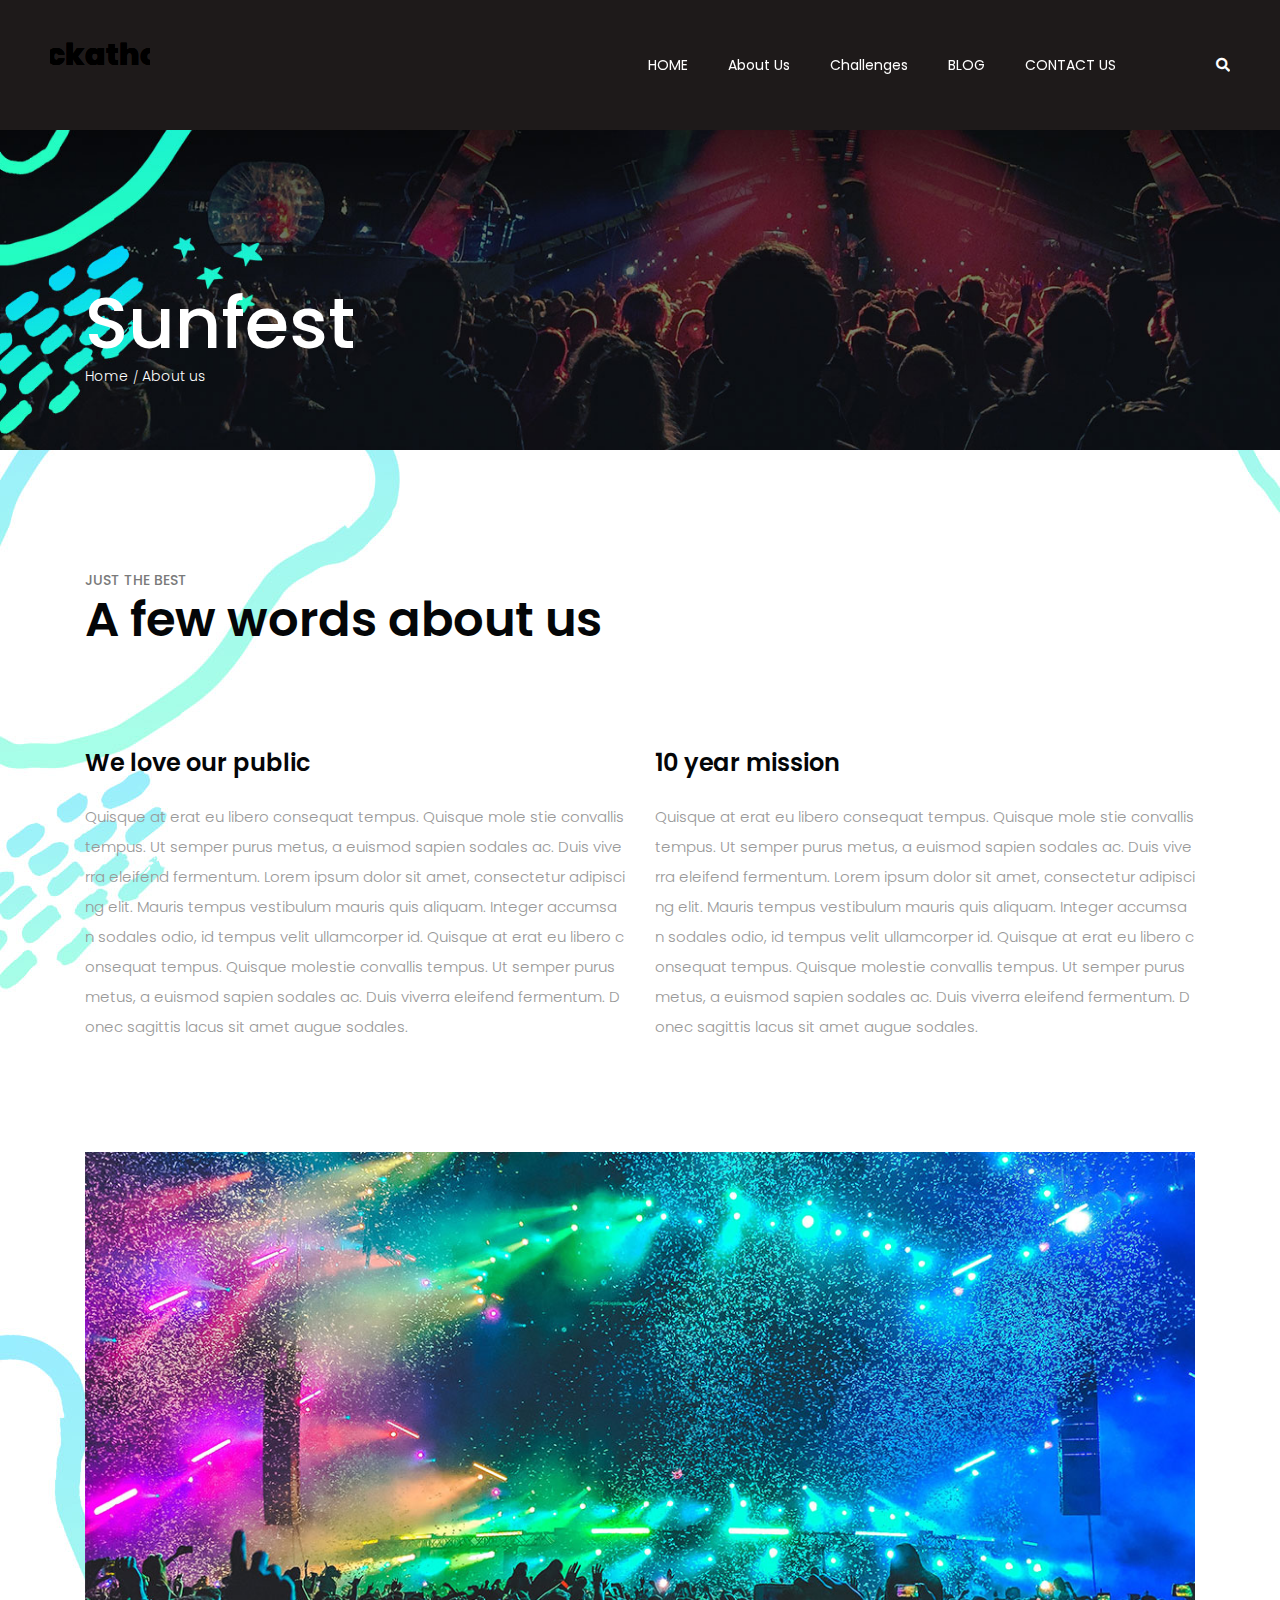
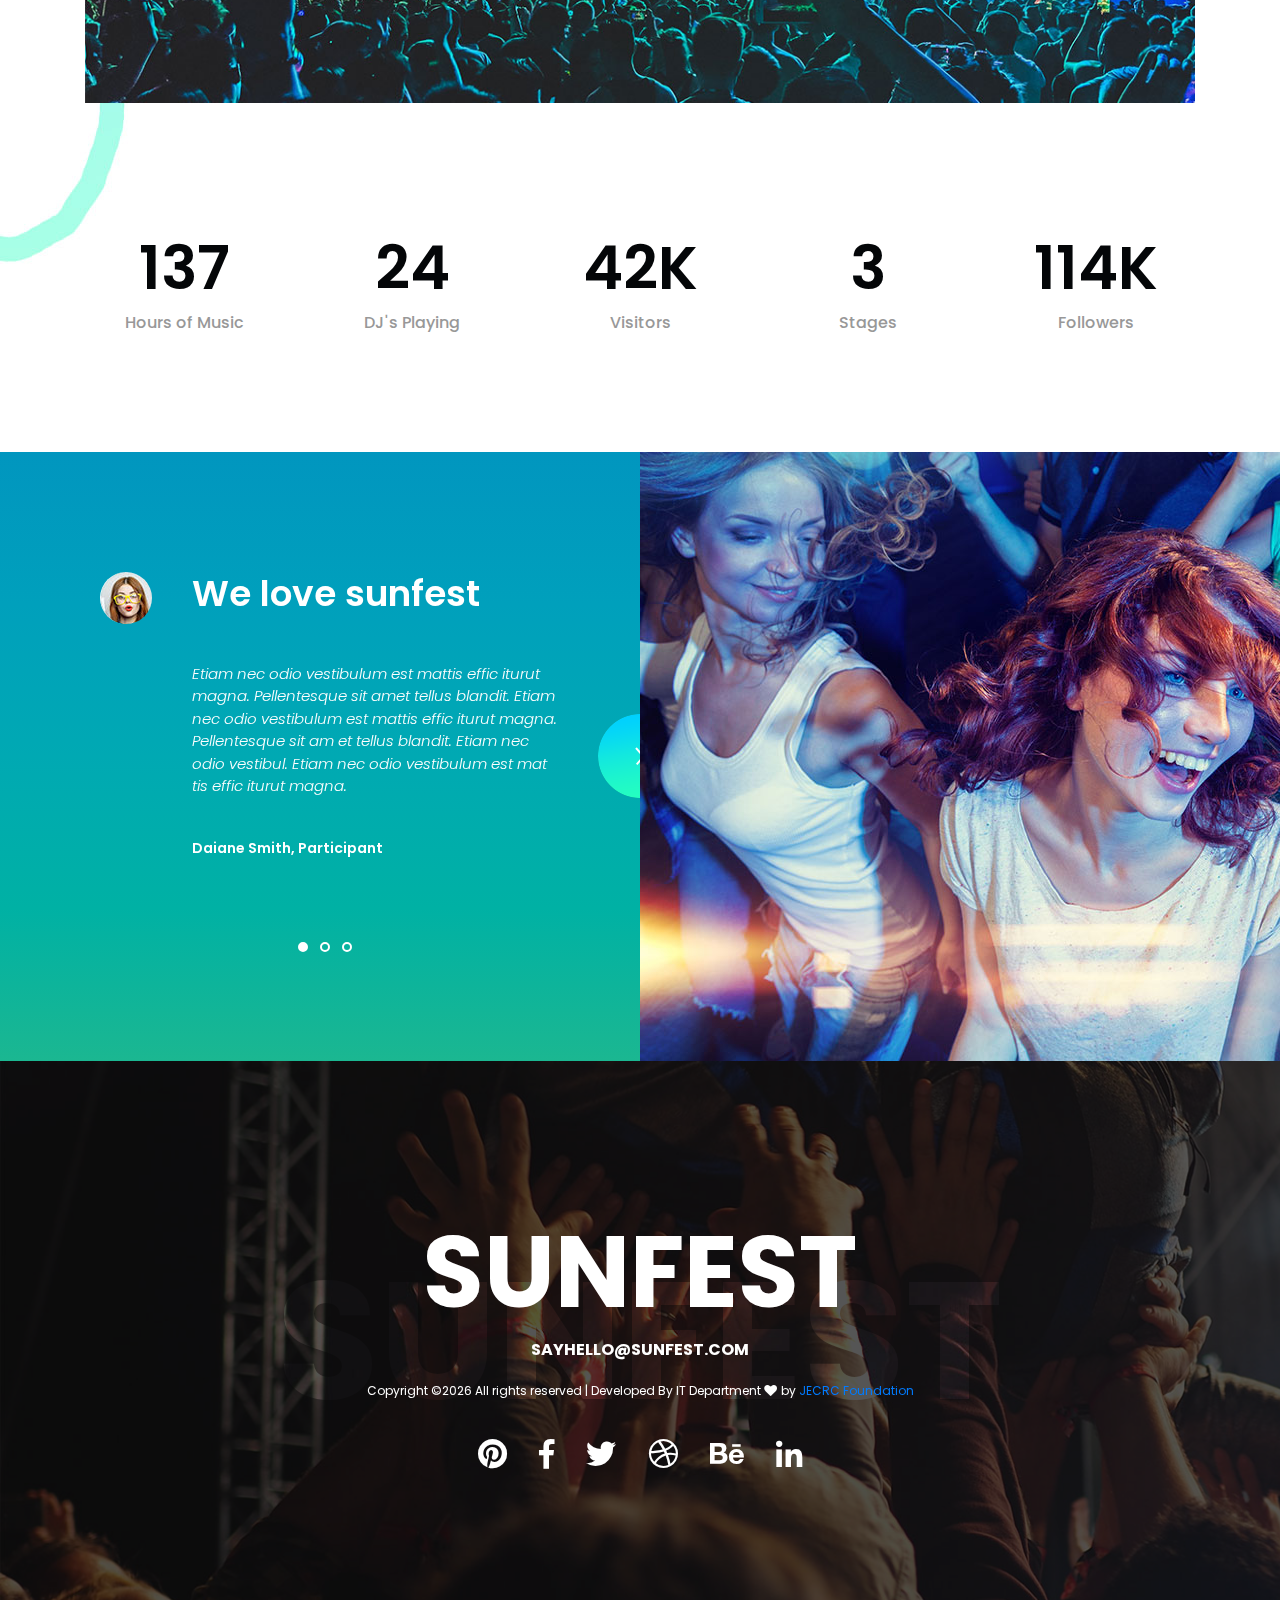
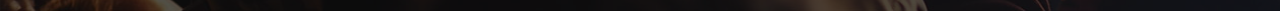
<file: about-us.html>
<!DOCTYPE html>
<html lang="en" dir="ltr">
<head>
    <!-- Required meta tags -->
    <meta charset="utf-8">
    <meta name="viewport" content="width=device-width, initial-scale=1, shrink-to-fit=no">

    <title>About Us</title>

    <link href="https://fonts.googleapis.com/css?family=Poppins:300,400,500,600,700" rel="stylesheet">
    <!-- Bootstrap CSS -->
    <link rel="stylesheet" href="css/bootstrap.min.css">

    <!-- FontAwesome CSS -->
    <link rel="stylesheet" href="css/fontawesome-all.min.css">

    <!-- Swiper CSS -->
    <link rel="stylesheet" href="css/swiper.min.css">

    <!-- Styles -->
    <link rel="stylesheet" href="style.css">
</head>
<body class="about-us">
<header class="site-header">
        <div class="header-bar">
            <div class="container-fluid">
                <div class="row align-items-center">
                    <div class="col-10 col-lg-4" >
                        
                      <svg viewBox="0 0"  class="site-branding flex" width="100" height="50">
        <symbol id="h-text">
    <text text-anchor="middle" x="50%" y="50%"> IT Hackathon 2.0 </text>
  </symbol>
  


        <g >
    <use xlink:href="#h-text" class="text-copy"></use>
    <use xlink:href="#h-text" class="text-copy"></use>
    <use xlink:href="#h-text" class="text-copy"></use>
    <use xlink:href="#h-text" class="text-copy"></use>

    
  </g>
</svg>
                        
                    </div>

                    <div class="col-2 col-lg-8">
                        <nav class="site-navigation">
                            <div class="hamburger-menu d-lg-none">
                                <span></span>
                                <span></span>
                                <span></span>
                                <span></span>
                            </div><!-- .hamburger-menu -->
                               <ul>
                                <li><a href="index.html" class="hvr-float-shadow " >HOME</a></li>
                                <li><a href="about-us.html" class="hvr-float-shadow ">About Us</a></li>
                                <li><a href="problem.html" class="hvr-float-shadow ">Challenges</a></li>
                                <li><a href="blog.html" class="hvr-float-shadow ">BLOG</a></li>
                                <li><a href="contact.html" class="hvr-float-shadow ">CONTACT US</a></li>
                                <li><a href="#"><i class="fas fa-search"></i></a></li>
                            </ul><!-- flex -->
                        </nav><!-- .site-navigation -->
                    </div><!-- .col-12 -->
                </div><!-- .row -->
            </div><!-- container-fluid -->
        </div><!-- header-bar -->
    </header><!-- .site-header -->

    <div class="page-header">
        <div class="container">
            <div class="row">
                <div class="col-12">
                    <div class="entry-header">
                        <h2 class="entry-title">Sunfest</h2>

                        <ul class="breadcrumbs flex align-items-center">
                            <li><a href="#">Home</a></li>
                            <li>About us</li>
                        </ul><!-- .breadcrumbs -->
                    </div><!-- .entry-header -->
                </div><!-- .col-12 -->
            </div><!-- .row -->
        </div><!-- .container -->
    </div><!-- .page-header -->

    <div class="main-content">
        <div class="container">
            <div class="entry-header">
                <div class="entry-title">
                    <p>JUST THE BEST</p>
                    <h2>A few words about us</h2>
                </div><!-- -->
            </div><!-- -->

            <div class="entry-content">
                <div class="row">
                    <div class="col-12 col-lg-6">
                        <div class="entry-header">
                            <h3>We love our public</h3>
                        </div><!-- -->

                        <div class="entry-description">
                            <p>Quisque at erat eu libero consequat tempus. Quisque mole stie convallis tempus.
                                Ut semper purus metus, a euismod sapien sodales ac. Duis viverra eleifend fermentum.
                                Lorem ipsum dolor sit amet, consectetur adipiscing elit. Mauris tempus vestibulum mauris quis aliquam.
                                Integer accumsan sodales odio, id tempus velit ullamcorper id. Quisque at erat eu libero consequat tempus.
                                 Quisque molestie convallis tempus. Ut semper purus metus, a euismod sapien sodales ac.
                                 Duis viverra eleifend fermentum. Donec sagittis lacus sit amet augue sodales.</p>
                        </div><!-- entry-description -->
                    </div><!-- col-6 -->

                    <div class="col-12 col-lg-6 mt-5 mt-lg-0">
                        <div class="entry-header">
                            <h3>10 year mission</h3>
                        </div><!-- -->

                        <div class="entry-description">
                            <p>Quisque at erat eu libero consequat tempus. Quisque mole stie convallis tempus.
                                Ut semper purus metus, a euismod sapien sodales ac. Duis viverra eleifend fermentum.
                                Lorem ipsum dolor sit amet, consectetur adipiscing elit. Mauris tempus vestibulum mauris quis aliquam.
                                Integer accumsan sodales odio, id tempus velit ullamcorper id. Quisque at erat eu libero consequat tempus.
                                 Quisque molestie convallis tempus. Ut semper purus metus, a euismod sapien sodales ac.
                                 Duis viverra eleifend fermentum. Donec sagittis lacus sit amet augue sodales.</p>
                        </div><!-- entry-description -->
                    </div><!-- col-6 -->
                </div><!-- row -->
            </div><!-- entry-content -->

            <figure class="featured-image">
                <img src="images/about-us-content-image.jpg" alt="party people">
            </figure>
        </div><!-- container -->
    </div><!-- main-content -->

    <div class="container">
        <div class="milestones">
            <div class="row flex flex-wrap justify-content-between">
                <div class="d-col-n mt-5 mt-lg-0">
                    <div class="counter-box">
                        <div class="flex justify-content-center">
                            <div class="start-counter" data-to="390" data-speed="2000"></div>
                        </div>

                        <h3 class="entry-title">Hours of Music</h3><!-- entry-title -->
                    </div><!-- counter-box -->
                </div><!-- d-col-n -->

                <div class="d-col-n mt-5 mt-lg-0">
                    <div class="counter-box">
                        <div class="flex justify-content-center">
                            <div class="start-counter" data-to="68" data-speed="2000"></div>
                        </div>

                        <h3 class="entry-title">DJ's Playing</h3><!-- entry-title -->
                    </div><!-- counter-box -->
                </div><!-- d-col-n -->

                <div class="d-col-n mt-5 mt-lg-0">
                    <div class="counter-box">
                        <div class="flex justify-content-center">
                            <div class="start-counter" data-to="120" data-speed="2000"></div>
                            <div class="counter-k">K</div>
                        </div>

                        <h3 class="entry-title">Visitors</h3><!-- entry-title -->
                    </div><!-- counter-box -->
                </div><!-- d-col-n -->

                <div class="d-col-n mt-5 mt-lg-0">
                    <div class="counter-box">
                        <div class="flex justify-content-center">
                            <div class="start-counter" data-to="8" data-speed="2000"></div>
                        </div>

                        <h3 class="entry-title">Stages</h3><!-- entry-title -->
                    </div><!-- counter-box -->
                </div><!-- d-col-n -->

                <div class="d-col-n mt-5 mt-lg-0">
                    <div class="counter-box">
                        <div class="flex justify-content-center">
                            <div class="start-counter" data-to="325" data-speed="2000"></div>
                            <div class="counter-k">K</div>
                        </div>

                        <h3 class="entry-title">Followers</h3><!-- entry-title -->
                    </div><!-- counter-box -->
                </div><!-- d-col-n -->
            </div>
        </div>
    </div>

    <div class="testimonial-wrap flex flex-wrap align-self-stretch">
        <div class="testimonials-container">
            <div class="swiper-container testimonials-slider">
                <div class="swiper-wrapper">
                    <div class="swiper-slide">
                        <div class="testimonial-content-wrap flex flex-wrap align-items-stretch">
                            <figure class="user-avatar">
                                <img src="images/testimonial-user.jpg" alt="">
                            </figure><!-- .user-thumbnail -->

                            <div class="testimonial-content">
                                <header class="entry-header">
                                    <h2 class="entry-title">We love sunfest</h2>
                                </header><!-- .entry-header -->

                                <div class="entry-content">
                                    <p>Etiam nec odio vestibulum est mattis effic iturut magna. Pellentesque sit amet tellus blandit. Etiam nec odio vestibulum est mattis effic iturut magna. Pellentesque sit am et tellus blandit. Etiam nec odio vestibul. Etiam nec odio vestibulum est mat tis effic iturut magna.</p>
                                </div><!-- .entry-content -->

                                <footer class="entry-footer">
                                    <a href="#">Daiane Smith, Participant</a>
                                </footer><!-- .entry-footer -->
                            </div><!-- .testimonial-content -->
                        </div><!-- .testimonial-content-wrap -->
                    </div><!-- .swiper-slide -->

                    <div class="swiper-slide">
                        <div class="testimonial-content-wrap flex">
                            <figure class="user-avatar">
                                <img src="images/testimonial-user.jpg" alt="">
                            </figure><!-- .user-thumbnail -->

                            <div class="testimonial-content">
                                <header class="entry-header">
                                    <h2 class="entry-title">We love sunfest</h2>
                                </header><!-- .entry-header -->

                                <div class="entry-content">
                                    <p>Etiam nec odio vestibulum est mattis effic iturut magna. Pellentesque sit amet tellus blandit. Etiam nec odio vestibulum est mattis effic iturut magna. Pellentesque sit am et tellus blandit. Etiam nec odio vestibul. Etiam nec odio vestibulum est mat tis effic iturut magna.</p>
                                </div><!-- .entry-content -->

                                <footer class="entry-footer">
                                    <a href="#">Daiane Smith, Participant</a>
                                </footer><!-- .entry-footer -->
                            </div><!-- .testimonial-content -->
                        </div><!-- .testimonial-content-wrap -->
                    </div><!-- .swiper-slide -->

                    <div class="swiper-slide">
                        <div class="testimonial-content-wrap flex">
                            <figure class="user-avatar">
                                <img src="images/testimonial-user.jpg" alt="">
                            </figure><!-- .user-thumbnail -->

                            <div class="testimonial-content">
                                <header class="entry-header">
                                    <h2 class="entry-title">We love sunfest</h2>
                                </header><!-- .entry-header -->

                                <div class="entry-content">
                                    <p>Etiam nec odio vestibulum est mattis effic iturut magna. Pellentesque sit amet tellus blandit. Etiam nec odio vestibulum est mattis effic iturut magna. Pellentesque sit am et tellus blandit. Etiam nec odio vestibul. Etiam nec odio vestibulum est mat tis effic iturut magna.</p>
                                </div><!-- .entry-content -->

                                <footer class="entry-footer">
                                    <a href="#">Daiane Smith, Participant</a>
                                </footer><!-- .entry-footer -->
                            </div><!-- .testimonial-content -->
                        </div><!-- .testimonial-content-wrap -->
                    </div><!-- .swiper-slide -->
                </div><!-- .swiper-wrapper -->

                <!-- Add Pagination -->
                <div class="swiper-pagination"></div>
            </div><!-- .swiper-container -->

            <div class="swiper-button-next">
                <img src="images/button.png" alt="">
            </div><!-- .slider-button -->
        </div><!-- .testimonials-container" -->

        <div class="testimonial-featured-image">
            <img src="images/testimonial.jpg" alt="">
        </div>
    </div>

    <footer class="site-footer">
        <div class="footer-cover-title flex justify-content-center align-items-center">
            <h2>SUNFEST</h2>
        </div><!-- .site-footer -->

        <div class="footer-content-wrapper">
            <div class="container">
                <div class="row">
                    <div class="col-12">
                        <div class="entry-title">
                            <a href="#">SUNFEST</a>
                        </div><!-- entry-title -->

                        <div class="entry-mail">
                            <a href="#">SAYHELLO@SUNFEST.COM</a>
                        </div><!-- .entry-mail -->
<div class="copyright-info">
                            <!-- Link back to Colorlib can't be removed. Template is licensed under CC BY 3.0. -->
Copyright &copy;<script>document.write(new Date().getFullYear());</script> All rights reserved | Developed By IT Department  <i class="fa fa-heart" aria-hidden="true"></i> by <a href="http://www.jecrcfoundation.com/" target="_blank">JECRC Foundation</a>
<!-- Link back to Colorlib can't be removed. Template is licensed under CC BY 3.0. -->
                        </div><!-- copyright-info -->


                        <div class="footer-social">
                            <ul class="flex justify-content-center align-items-center">
                                <li><a href="#"><i class="fab fa-pinterest"></i></a></li>
                                <li><a href="#"><i class="fab fa-facebook-f"></i></a></li>
                                <li><a href="#"><i class="fab fa-twitter"></i></a></li>
                                <li><a href="#"><i class="fab fa-dribbble"></i></a></li>
                                <li><a href="#"><i class="fab fa-behance"></i></a></li>
                                <li><a href="#"><i class="fab fa-linkedin-in"></i></a></li>
                            </ul>
                        </div><!-- footer-social -->
                    </div><!-- col -->
                </div><!-- row -->
            </div><!-- container -->
        </div><!-- footer-content-wrapper -->
    </footer><!-- site-footer -->

    <script type='text/javascript' src='js/jquery.js'></script>
    <script type='text/javascript' src='js/masonry.pkgd.min.js'></script>
    <script type='text/javascript' src='js/jquery.collapsible.min.js'></script>
    <script type='text/javascript' src='js/swiper.min.js'></script>
    <script type='text/javascript' src='js/jquery.countdown.min.js'></script>
    <script type='text/javascript' src='js/circle-progress.min.js'></script>
    <script type='text/javascript' src='js/jquery.countTo.min.js'></script>
    <script type='text/javascript' src='js/custom.js'></script>
</body>
</html>
</file>
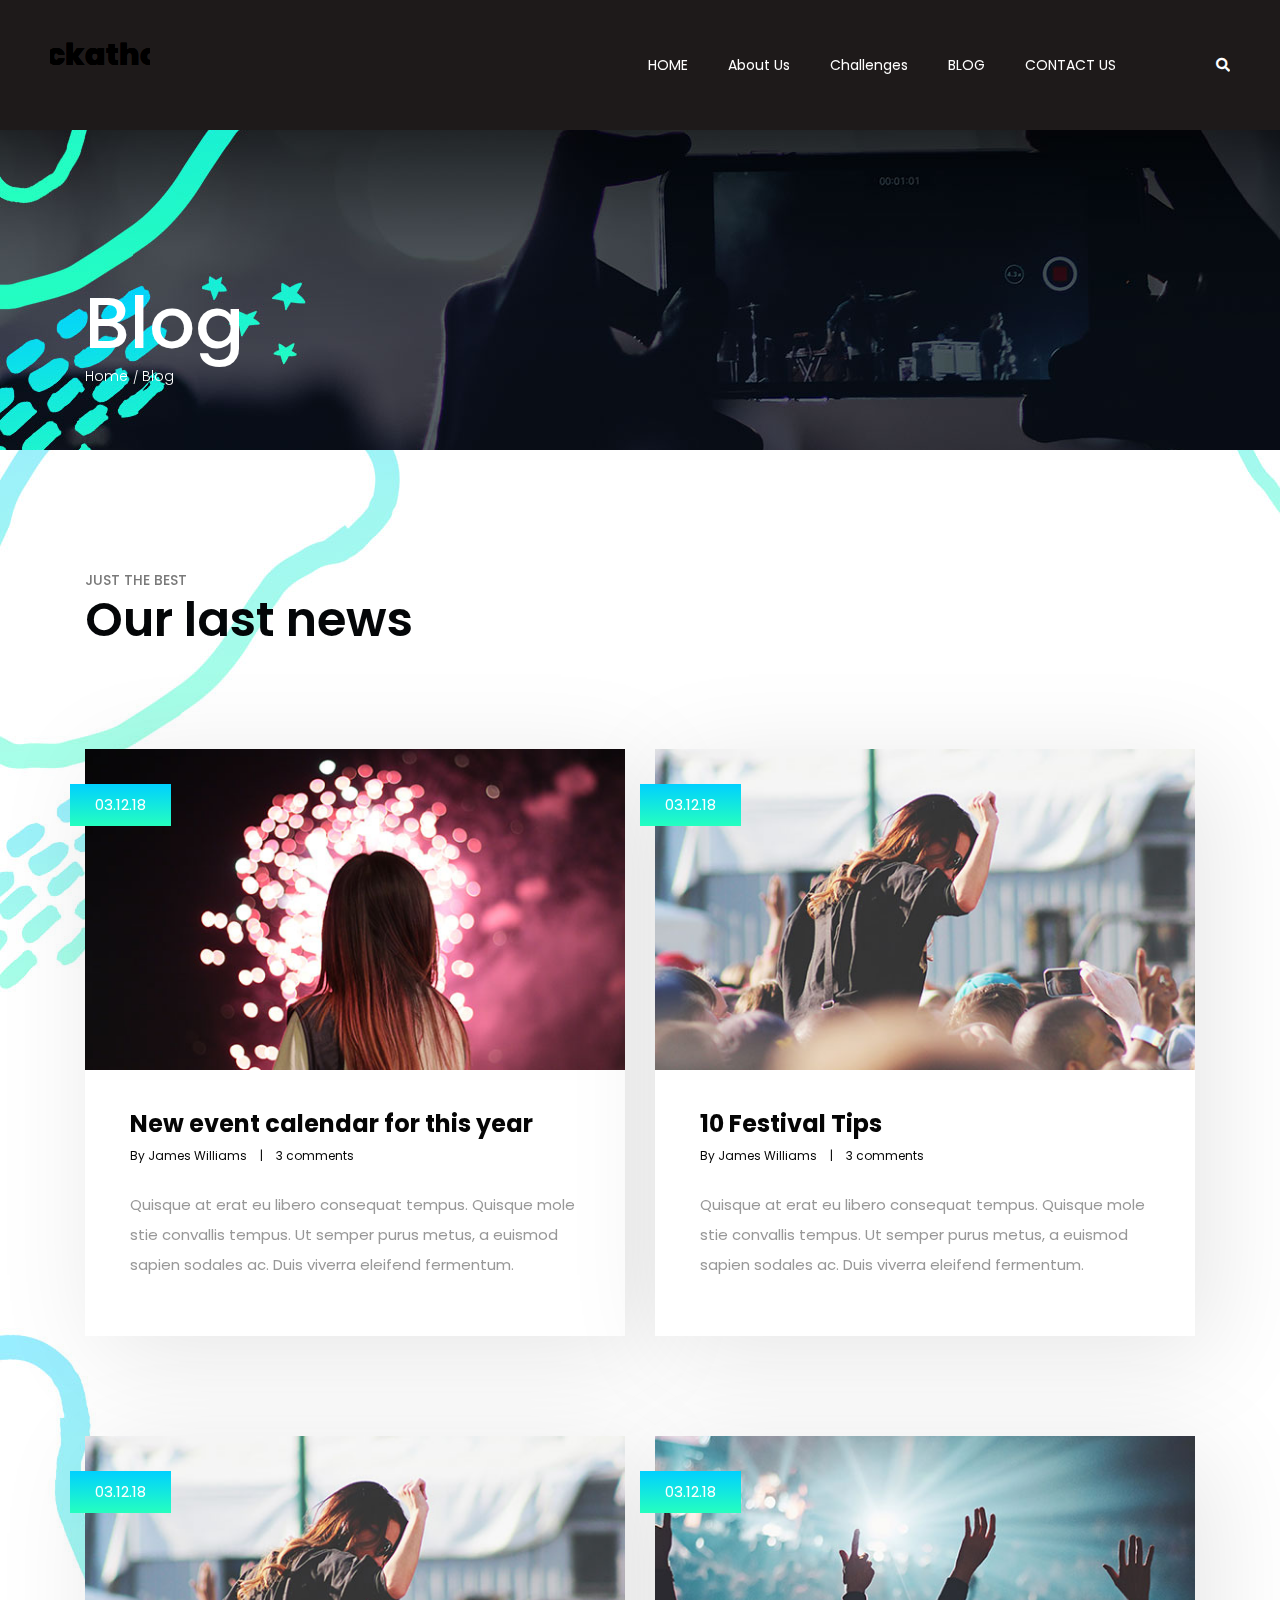
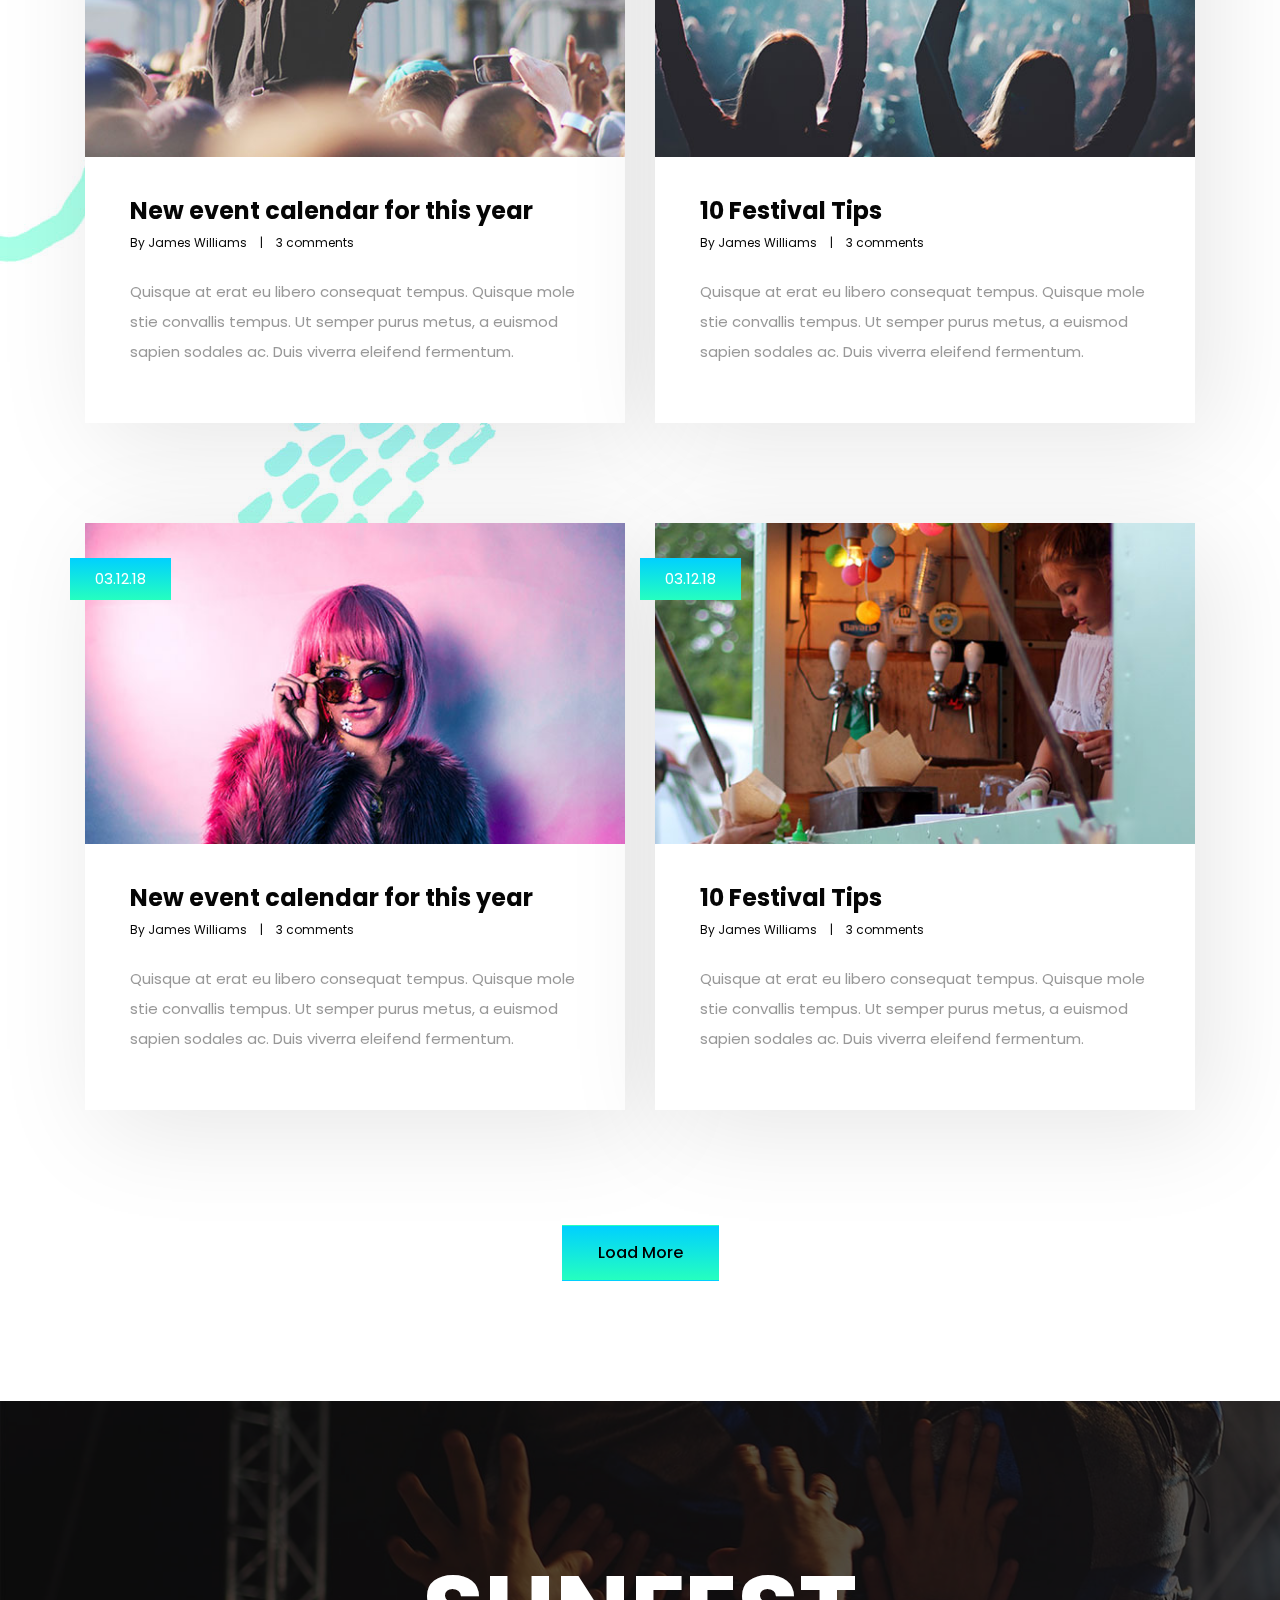
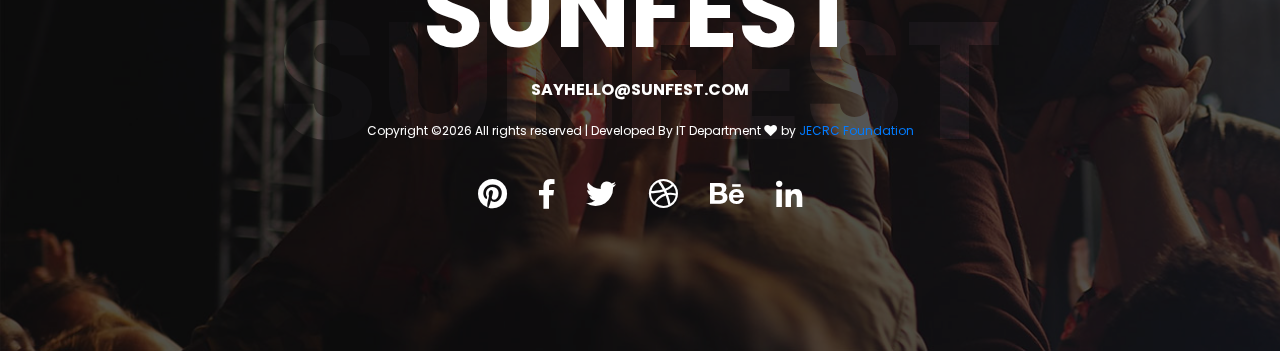
<file: blog.html>
<!DOCTYPE html>
<html lang="en" dir="ltr">
<head>
    <!-- Required meta tags -->
    <meta charset="utf-8">
    <meta name="viewport" content="width=device-width, initial-scale=1, shrink-to-fit=no">

    <title>Blog</title>

    <link href="https://fonts.googleapis.com/css?family=Poppins:300,400,500,600,700" rel="stylesheet">
    <!-- Bootstrap CSS -->
    <link rel="stylesheet" href="css/bootstrap.min.css">

    <!-- FontAwesome CSS -->
    <link rel="stylesheet" href="css/fontawesome-all.min.css">

    <!-- Swiper CSS -->
    <link rel="stylesheet" href="css/swiper.min.css">

    <!-- Styles -->
    <link rel="stylesheet" href="style.css">
</head>
<body class="blog-page">
<header class="site-header">
        <div class="header-bar">
            <div class="container-fluid">
                <div class="row align-items-center">
                    <div class="col-10 col-lg-4" >
                        
                      <svg viewBox="0 0"  class="site-branding flex" width="100" height="50">
        <symbol id="h-text">
    <text text-anchor="middle" x="50%" y="50%"> IT Hackathon 2.0 </text>
  </symbol>
  


        <g >
    <use xlink:href="#h-text" class="text-copy"></use>
    <use xlink:href="#h-text" class="text-copy"></use>
    <use xlink:href="#h-text" class="text-copy"></use>
    <use xlink:href="#h-text" class="text-copy"></use>

    
  </g>
</svg>
                        
                    </div>

                    <div class="col-2 col-lg-8">
                        <nav class="site-navigation">
                            <div class="hamburger-menu d-lg-none">
                                <span></span>
                                <span></span>
                                <span></span>
                                <span></span>
                            </div><!-- .hamburger-menu -->
                               <ul>
                                <li><a href="index.html" class="hvr-float-shadow " >HOME</a></li>
                                <li><a href="about-us.html" class="hvr-float-shadow ">About Us</a></li>
                                <li><a href="problem.html" class="hvr-float-shadow ">Challenges</a></li>
                                <li><a href="blog.html" class="hvr-float-shadow ">BLOG</a></li>
                                <li><a href="contact.html" class="hvr-float-shadow ">CONTACT US</a></li>
                                <li><a href="#"><i class="fas fa-search"></i></a></li>
                            </ul><!-- flex -->
                        </nav><!-- .site-navigation -->
                    </div><!-- .col-12 -->
                </div><!-- .row -->
            </div><!-- container-fluid -->
        </div><!-- header-bar -->
    </header><!-- .site-header -->
    <div class="page-header">
        <div class="container">
            <div class="row">
                <div class="col-12">
                    <div class="entry-header">
                        <h2 class="entry-title">Blog</h2>

                        <ul class="breadcrumbs flex align-items-center">
                            <li><a href="#">Home</a></li>
                            <li>Blog</li>
                        </ul><!-- .breadcrumbs -->
                    </div><!-- entry-header -->
                </div><!-- col-12 -->
            </div><!-- row -->
        </div><!-- container -->
    </div><!-- page-header -->

    <div class="main-content">
        <div class="container">
            <div class="last-news">
                <div class="entry-header">
                    <div class="entry-title">
                        <p>JUST THE BEST</p>
                        <h2>Our last news</h2>
                    </div><!-- entry-title -->
                </div>

                <div class="row blog-list-page">
                    <div class="col-12 col-md-6 single-blog-content">
                        <div class="blog-content">
                            <figure class="featured-image">
                                <a href="#"> <img src="images/blog-image-1.jpg" alt="fesival+celebration"> </a>
                            </figure><!-- featured-image -->

                            <div class="box-link-date">
                                <a href="">03.12.18</a>
                            </div><!-- box-link-date -->

                            <div class="entry-content">
                                <div class="entry-header">
                                    <h2>New event calendar for this year</h2>
                                </div><!-- entry-header -->

                                <div class="entry-meta">
                                    <span class="author-name"><a href="#">By James Williams</a></span>
                                    <span class="space">|</span>
                                    <span class="comments-count"><a href="#">3 comments</a></span>
                                </div><!-- entry-meta -->

                                <div class="entry-description">
                                    <p>Quisque at erat eu libero consequat tempus. Quisque mole stie convallis tempus. Ut semper purus metus, a euismod sapien sodales ac. Duis viverra eleifend fermentum.</p>
                                </div><!-- entry-description -->
                            </div><!-- entry-content -->
                        </div>
                    </div><!-- col-6 -->

                    <div class="col-12 col-md-6 single-blog-content">
                        <div class="blog-content">
                            <figure class="featured-image">
                                <a href="#"> <img src="images/blog-image-2.jpg" alt="fesival+celebration"> </a>
                            </figure><!-- featured-image -->

                            <div class="box-link-date">
                                <a href="">03.12.18</a>
                            </div><!-- box-link-date -->

                            <div class="entry-content">
                                <div class="entry-header">
                                    <h2>10 Festival Tips</h2>
                                </div><!-- entry-header -->

                                <div class="entry-meta">
                                    <span class="author-name"><a href="#">By James Williams</a></span>
                                    <span class="space">|</span>
                                    <span class="comments-count"><a href="#">3 comments</a></span>
                                </div><!-- entry-meta -->

                                <div class="entry-description">
                                    <p>Quisque at erat eu libero consequat tempus. Quisque mole stie convallis tempus. Ut semper purus metus, a euismod sapien sodales ac. Duis viverra eleifend fermentum.</p>
                                </div><!-- entry-description -->
                            </div><!-- entry-content -->
                        </div>
                    </div><!-- col-6 -->

                    <div class="col-12 col-md-6 single-blog-content">
                        <div class="blog-content">
                            <figure class="featured-image">
                                <a href="#"> <img src="images/blog-image-3.jpg" alt="fesival+celebration"> </a>
                            </figure><!-- featured-image -->

                            <div class="box-link-date">
                                <a href="">03.12.18</a>
                            </div><!-- box-link-date -->

                            <div class="entry-content">
                                <div class="entry-header">
                                    <h2>New event calendar for this year</h2>
                                </div><!-- entry-header -->

                                <div class="entry-meta">
                                    <span class="author-name"><a href="#">By James Williams</a></span>
                                    <span class="space">|</span>
                                    <span class="comments-count"><a href="#">3 comments</a></span>
                                </div><!-- entry-meta -->

                                <div class="entry-description">
                                    <p>Quisque at erat eu libero consequat tempus. Quisque mole stie convallis tempus. Ut semper purus metus, a euismod sapien sodales ac. Duis viverra eleifend fermentum.</p>
                                </div><!-- entry-description -->
                            </div><!-- entry-content -->
                        </div>
                    </div><!-- col-6 -->

                    <div class="col-12 col-md-6 single-blog-content">
                        <div class="blog-content">
                            <figure class="featured-image">
                                <a href="#"> <img src="images/blog-image-4.jpg" alt="fesival+celebration"> </a>
                            </figure><!-- featured-image -->

                            <div class="box-link-date">
                                <a href="">03.12.18</a>
                            </div><!-- box-link-date -->

                            <div class="entry-content">
                                <div class="entry-header">
                                    <h2>10 Festival Tips</h2>
                                </div><!-- entry-header -->

                                <div class="entry-meta">
                                    <span class="author-name"><a href="#">By James Williams</a></span>
                                    <span class="space">|</span>
                                    <span class="comments-count"><a href="#">3 comments</a></span>
                                </div><!-- entry-meta -->

                                <div class="entry-description">
                                    <p>Quisque at erat eu libero consequat tempus. Quisque mole stie convallis tempus. Ut semper purus metus, a euismod sapien sodales ac. Duis viverra eleifend fermentum.</p>
                                </div><!-- entry-description -->
                            </div><!-- entry-content -->
                        </div>
                    </div><!-- col-6 -->

                    <div class="col-12 col-md-6 single-blog-content">
                        <div class="blog-content">
                            <figure class="featured-image">
                                <a href="#"> <img src="images/blog-image-5.jpg" alt="fesival+celebration"> </a>
                            </figure><!-- featured-image -->

                            <div class="box-link-date">
                                <a href="">03.12.18</a>
                            </div><!-- box-link-date -->

                            <div class="entry-content">
                                <div class="entry-header">
                                    <h2>New event calendar for this year</h2>
                                </div><!-- entry-header -->

                                <div class="entry-meta">
                                    <span class="author-name"><a href="#">By James Williams</a></span>
                                    <span class="space">|</span>
                                    <span class="comments-count"><a href="#">3 comments</a></span>
                                </div><!-- entry-meta -->

                                <div class="entry-description">
                                    <p>Quisque at erat eu libero consequat tempus. Quisque mole stie convallis tempus. Ut semper purus metus, a euismod sapien sodales ac. Duis viverra eleifend fermentum.</p>
                                </div><!-- entry-description -->
                            </div><!-- entry-content -->
                        </div>
                    </div><!-- col-6 -->

                    <div class="col-12 col-md-6 single-blog-content">
                        <div class="blog-content">
                            <figure class="featured-image">
                                <a href="#"> <img src="images/blog-image-6.jpg" alt="fesival+celebration"> </a>
                            </figure><!-- featured-image -->

                            <div class="box-link-date">
                                <a href="">03.12.18</a>
                            </div><!-- box-link-date -->

                            <div class="entry-content">
                                <div class="entry-header">
                                    <h2>10 Festival Tips</h2>
                                </div><!-- entry-header -->

                                <div class="entry-meta">
                                    <span class="author-name"><a href="#">By James Williams</a></span>
                                    <span class="space">|</span>
                                    <span class="comments-count"><a href="#">3 comments</a></span>
                                </div><!-- entry-meta -->

                                <div class="entry-description">
                                    <p>Quisque at erat eu libero consequat tempus. Quisque mole stie convallis tempus. Ut semper purus metus, a euismod sapien sodales ac. Duis viverra eleifend fermentum.</p>
                                </div><!-- entry-description -->
                            </div><!-- entry-content -->
                        </div>
                    </div><!-- col-6 -->


                    <div class="col-12 col-md-6 single-blog-content">
                        <div class="blog-content">
                            <figure class="featured-image">
                                <a href="#"> <img src="images/blog-image-1.jpg" alt="fesival+celebration"> </a>
                            </figure><!-- featured-image -->

                            <div class="box-link-date">
                                <a href="">03.12.18</a>
                            </div><!-- box-link-date -->

                            <div class="entry-content">
                                <div class="entry-header">
                                    <h2>New event calendar for this year</h2>
                                </div><!-- entry-header -->

                                <div class="entry-meta">
                                    <span class="author-name"><a href="#">By James Williams</a></span>
                                    <span class="space">|</span>
                                    <span class="comments-count"><a href="#">3 comments</a></span>
                                </div><!-- entry-meta -->

                                <div class="entry-description">
                                    <p>Quisque at erat eu libero consequat tempus. Quisque mole stie convallis tempus. Ut semper purus metus, a euismod sapien sodales ac. Duis viverra eleifend fermentum.</p>
                                </div><!-- entry-description -->
                            </div><!-- entry-content -->
                        </div>
                    </div><!-- col-6 -->

                    <div class="col-12 col-md-6 single-blog-content">
                        <div class="blog-content">
                            <figure class="featured-image">
                                <a href="#"> <img src="images/blog-image-2.jpg" alt="fesival+celebration"> </a>
                            </figure><!-- featured-image -->

                            <div class="box-link-date">
                                <a href="">03.12.18</a>
                            </div><!-- box-link-date -->

                            <div class="entry-content">
                                <div class="entry-header">
                                    <h2>10 Festival Tips</h2>
                                </div><!-- entry-header -->

                                <div class="entry-meta">
                                    <span class="author-name"><a href="#">By James Williams</a></span>
                                    <span class="space">|</span>
                                    <span class="comments-count"><a href="#">3 comments</a></span>
                                </div><!-- entry-meta -->

                                <div class="entry-description">
                                    <p>Quisque at erat eu libero consequat tempus. Quisque mole stie convallis tempus. Ut semper purus metus, a euismod sapien sodales ac. Duis viverra eleifend fermentum.</p>
                                </div><!-- entry-description -->
                            </div><!-- entry-content -->
                        </div>
                    </div><!-- col-6 -->

                    <div class="col-12 col-md-6 single-blog-content">
                        <div class="blog-content">
                            <figure class="featured-image">
                                <a href="#"> <img src="images/blog-image-3.jpg" alt="fesival+celebration"> </a>
                            </figure><!-- featured-image -->

                            <div class="box-link-date">
                                <a href="">03.12.18</a>
                            </div><!-- box-link-date -->

                            <div class="entry-content">
                                <div class="entry-header">
                                    <h2>New event calendar for this year</h2>
                                </div><!-- entry-header -->

                                <div class="entry-meta">
                                    <span class="author-name"><a href="#">By James Williams</a></span>
                                    <span class="space">|</span>
                                    <span class="comments-count"><a href="#">3 comments</a></span>
                                </div><!-- entry-meta -->

                                <div class="entry-description">
                                    <p>Quisque at erat eu libero consequat tempus. Quisque mole stie convallis tempus. Ut semper purus metus, a euismod sapien sodales ac. Duis viverra eleifend fermentum.</p>
                                </div><!-- entry-description -->
                            </div><!-- entry-content -->
                        </div>
                    </div><!-- col-6 -->

                    <div class="col-12 col-md-6 single-blog-content">
                        <div class="blog-content">
                            <figure class="featured-image">
                                <a href="#"> <img src="images/blog-image-4.jpg" alt="fesival+celebration"> </a>
                            </figure><!-- featured-image -->

                            <div class="box-link-date">
                                <a href="">03.12.18</a>
                            </div><!-- box-link-date -->

                            <div class="entry-content">
                                <div class="entry-header">
                                    <h2>10 Festival Tips</h2>
                                </div><!-- entry-header -->

                                <div class="entry-meta">
                                    <span class="author-name"><a href="#">By James Williams</a></span>
                                    <span class="space">|</span>
                                    <span class="comments-count"><a href="#">3 comments</a></span>
                                </div><!-- entry-meta -->

                                <div class="entry-description">
                                    <p>Quisque at erat eu libero consequat tempus. Quisque mole stie convallis tempus. Ut semper purus metus, a euismod sapien sodales ac. Duis viverra eleifend fermentum.</p>
                                </div><!-- entry-description -->
                            </div><!-- entry-content -->
                        </div>
                    </div><!-- col-6 -->

                    <div class="col-12 col-md-6 single-blog-content">
                        <div class="blog-content">
                            <figure class="featured-image">
                                <a href="#"> <img src="images/blog-image-5.jpg" alt="fesival+celebration"> </a>
                            </figure><!-- featured-image -->

                            <div class="box-link-date">
                                <a href="">03.12.18</a>
                            </div><!-- box-link-date -->

                            <div class="entry-content">
                                <div class="entry-header">
                                    <h2>New event calendar for this year</h2>
                                </div><!-- entry-header -->

                                <div class="entry-meta">
                                    <span class="author-name"><a href="#">By James Williams</a></span>
                                    <span class="space">|</span>
                                    <span class="comments-count"><a href="#">3 comments</a></span>
                                </div><!-- entry-meta -->

                                <div class="entry-description">
                                    <p>Quisque at erat eu libero consequat tempus. Quisque mole stie convallis tempus. Ut semper purus metus, a euismod sapien sodales ac. Duis viverra eleifend fermentum.</p>
                                </div><!-- entry-description -->
                            </div><!-- entry-content -->
                        </div>
                    </div><!-- col-6 -->

                    <div class="col-12 col-md-6 single-blog-content">
                        <div class="blog-content">
                            <figure class="featured-image">
                                <a href="#"> <img src="images/blog-image-6.jpg" alt="fesival+celebration"> </a>
                            </figure><!-- featured-image -->

                            <div class="box-link-date">
                                <a href="">03.12.18</a>
                            </div><!-- box-link-date -->

                            <div class="entry-content">
                                <div class="entry-header">
                                    <h2>10 Festival Tips</h2>
                                </div><!-- entry-header -->

                                <div class="entry-meta">
                                    <span class="author-name"><a href="#">By James Williams</a></span>
                                    <span class="space">|</span>
                                    <span class="comments-count"><a href="#">3 comments</a></span>
                                </div><!-- entry-meta -->

                                <div class="entry-description">
                                    <p>Quisque at erat eu libero consequat tempus. Quisque mole stie convallis tempus. Ut semper purus metus, a euismod sapien sodales ac. Duis viverra eleifend fermentum.</p>
                                </div><!-- entry-description -->
                            </div><!-- entry-content -->
                        </div>
                    </div><!-- col-6 -->


                    <div class="col-12 col-md-6 single-blog-content">
                        <div class="blog-content">
                            <figure class="featured-image">
                                <a href="#"> <img src="images/blog-image-1.jpg" alt="fesival+celebration"> </a>
                            </figure><!-- featured-image -->

                            <div class="box-link-date">
                                <a href="">03.12.18</a>
                            </div><!-- box-link-date -->

                            <div class="entry-content">
                                <div class="entry-header">
                                    <h2>New event calendar for this year</h2>
                                </div><!-- entry-header -->

                                <div class="entry-meta">
                                    <span class="author-name"><a href="#">By James Williams</a></span>
                                    <span class="space">|</span>
                                    <span class="comments-count"><a href="#">3 comments</a></span>
                                </div><!-- entry-meta -->

                                <div class="entry-description">
                                    <p>Quisque at erat eu libero consequat tempus. Quisque mole stie convallis tempus. Ut semper purus metus, a euismod sapien sodales ac. Duis viverra eleifend fermentum.</p>
                                </div><!-- entry-description -->
                            </div><!-- entry-content -->
                        </div>
                    </div><!-- col-6 -->

                    <div class="col-12 col-md-6 single-blog-content">
                        <div class="blog-content">
                            <figure class="featured-image">
                                <a href="#"> <img src="images/blog-image-2.jpg" alt="fesival+celebration"> </a>
                            </figure><!-- featured-image -->

                            <div class="box-link-date">
                                <a href="">03.12.18</a>
                            </div><!-- box-link-date -->

                            <div class="entry-content">
                                <div class="entry-header">
                                    <h2>10 Festival Tips</h2>
                                </div><!-- entry-header -->

                                <div class="entry-meta">
                                    <span class="author-name"><a href="#">By James Williams</a></span>
                                    <span class="space">|</span>
                                    <span class="comments-count"><a href="#">3 comments</a></span>
                                </div><!-- entry-meta -->

                                <div class="entry-description">
                                    <p>Quisque at erat eu libero consequat tempus. Quisque mole stie convallis tempus. Ut semper purus metus, a euismod sapien sodales ac. Duis viverra eleifend fermentum.</p>
                                </div><!-- entry-description -->
                            </div><!-- entry-content -->
                        </div>
                    </div><!-- col-6 -->

                    <div class="col-12 col-md-6 single-blog-content">
                        <div class="blog-content">
                            <figure class="featured-image">
                                <a href="#"> <img src="images/blog-image-3.jpg" alt="fesival+celebration"> </a>
                            </figure><!-- featured-image -->

                            <div class="box-link-date">
                                <a href="">03.12.18</a>
                            </div><!-- box-link-date -->

                            <div class="entry-content">
                                <div class="entry-header">
                                    <h2>New event calendar for this year</h2>
                                </div><!-- entry-header -->

                                <div class="entry-meta">
                                    <span class="author-name"><a href="#">By James Williams</a></span>
                                    <span class="space">|</span>
                                    <span class="comments-count"><a href="#">3 comments</a></span>
                                </div><!-- entry-meta -->

                                <div class="entry-description">
                                    <p>Quisque at erat eu libero consequat tempus. Quisque mole stie convallis tempus. Ut semper purus metus, a euismod sapien sodales ac. Duis viverra eleifend fermentum.</p>
                                </div><!-- entry-description -->
                            </div><!-- entry-content -->
                        </div>
                    </div><!-- col-6 -->

                    <div class="col-12 col-md-6 single-blog-content">
                        <div class="blog-content">
                            <figure class="featured-image">
                                <a href="#"> <img src="images/blog-image-4.jpg" alt="fesival+celebration"> </a>
                            </figure><!-- featured-image -->

                            <div class="box-link-date">
                                <a href="">03.12.18</a>
                            </div><!-- box-link-date -->

                            <div class="entry-content">
                                <div class="entry-header">
                                    <h2>10 Festival Tips</h2>
                                </div><!-- entry-header -->

                                <div class="entry-meta">
                                    <span class="author-name"><a href="#">By James Williams</a></span>
                                    <span class="space">|</span>
                                    <span class="comments-count"><a href="#">3 comments</a></span>
                                </div><!-- entry-meta -->

                                <div class="entry-description">
                                    <p>Quisque at erat eu libero consequat tempus. Quisque mole stie convallis tempus. Ut semper purus metus, a euismod sapien sodales ac. Duis viverra eleifend fermentum.</p>
                                </div><!-- entry-description -->
                            </div><!-- entry-content -->
                        </div>
                    </div><!-- col-6 -->

                    <div class="col-12 col-md-6 single-blog-content">
                        <div class="blog-content">
                            <figure class="featured-image">
                                <a href="#"> <img src="images/blog-image-5.jpg" alt="fesival+celebration"> </a>
                            </figure><!-- featured-image -->

                            <div class="box-link-date">
                                <a href="">03.12.18</a>
                            </div><!-- box-link-date -->

                            <div class="entry-content">
                                <div class="entry-header">
                                    <h2>New event calendar for this year</h2>
                                </div><!-- entry-header -->

                                <div class="entry-meta">
                                    <span class="author-name"><a href="#">By James Williams</a></span>
                                    <span class="space">|</span>
                                    <span class="comments-count"><a href="#">3 comments</a></span>
                                </div><!-- entry-meta -->

                                <div class="entry-description">
                                    <p>Quisque at erat eu libero consequat tempus. Quisque mole stie convallis tempus. Ut semper purus metus, a euismod sapien sodales ac. Duis viverra eleifend fermentum.</p>
                                </div><!-- entry-description -->
                            </div><!-- entry-content -->
                        </div>
                    </div><!-- col-6 -->

                    <div class="col-12 col-md-6 single-blog-content">
                        <div class="blog-content">
                            <figure class="featured-image">
                                <a href="#"> <img src="images/blog-image-6.jpg" alt="fesival+celebration"> </a>
                            </figure><!-- featured-image -->

                            <div class="box-link-date">
                                <a href="">03.12.18</a>
                            </div><!-- box-link-date -->

                            <div class="entry-content">
                                <div class="entry-header">
                                    <h2>10 Festival Tips</h2>
                                </div><!-- entry-header -->

                                <div class="entry-meta">
                                    <span class="author-name"><a href="#">By James Williams</a></span>
                                    <span class="space">|</span>
                                    <span class="comments-count"><a href="#">3 comments</a></span>
                                </div><!-- entry-meta -->

                                <div class="entry-description">
                                    <p>Quisque at erat eu libero consequat tempus. Quisque mole stie convallis tempus. Ut semper purus metus, a euismod sapien sodales ac. Duis viverra eleifend fermentum.</p>
                                </div><!-- entry-description -->
                            </div><!-- entry-content -->
                        </div>
                    </div><!-- col-6 -->

                    <div class="col-12 load-more flex justify-content-center">
                        <input type="submit" name="" value="Load More" class="btn">
                    </div>
                </div><!-- blog-list-page -->
            </div><!-- last-news -->
        </div><!-- container -->
    </div><!-- main-content -->

    <footer class="site-footer">
        <div class="footer-cover-title flex justify-content-center align-items-center">
            <h2>SUNFEST</h2>
        </div><!-- .site-footer -->

        <div class="footer-content-wrapper">
            <div class="container">
                <div class="row">
                    <div class="col-12">
                        <div class="entry-title">
                            <a href="#">SUNFEST</a>
                        </div><!-- entry-title -->

                        <div class="entry-mail">
                            <a href="#">SAYHELLO@SUNFEST.COM</a>
                        </div><!-- .entry-mail -->

                     <div class="copyright-info">
                            <!-- Link back to Colorlib can't be removed. Template is licensed under CC BY 3.0. -->
Copyright &copy;<script>document.write(new Date().getFullYear());</script> All rights reserved | Developed By IT Department  <i class="fa fa-heart" aria-hidden="true"></i> by <a href="http://www.jecrcfoundation.com/" target="_blank">JECRC Foundation</a>
<!-- Link back to Colorlib can't be removed. Template is licensed under CC BY 3.0. -->
                        </div><!-- copyright-info -->

                        <div class="footer-social">
                            <ul class="flex justify-content-center align-items-center">
                                <li><a href="#"><i class="fab fa-pinterest"></i></a></li>
                                <li><a href="#"><i class="fab fa-facebook-f"></i></a></li>
                                <li><a href="#"><i class="fab fa-twitter"></i></a></li>
                                <li><a href="#"><i class="fab fa-dribbble"></i></a></li>
                                <li><a href="#"><i class="fab fa-behance"></i></a></li>
                                <li><a href="#"><i class="fab fa-linkedin-in"></i></a></li>
                            </ul>
                        </div><!-- footer-social -->
                    </div><!-- col -->
                </div><!-- row -->
            </div><!-- container -->
        </div><!-- footer-content-wrapper -->
    </footer><!-- site-footer -->

    <script type='text/javascript' src='js/jquery.js'></script>
    <script type='text/javascript' src='js/masonry.pkgd.min.js'></script>
    <script type='text/javascript' src='js/jquery.collapsible.min.js'></script>
    <script type='text/javascript' src='js/swiper.min.js'></script>
    <script type='text/javascript' src='js/jquery.countdown.min.js'></script>
    <script type='text/javascript' src='js/circle-progress.min.js'></script>
    <script type='text/javascript' src='js/jquery.countTo.min.js'></script>
    <script type='text/javascript' src='js/custom.js'></script>
</body>
</html>
</file>
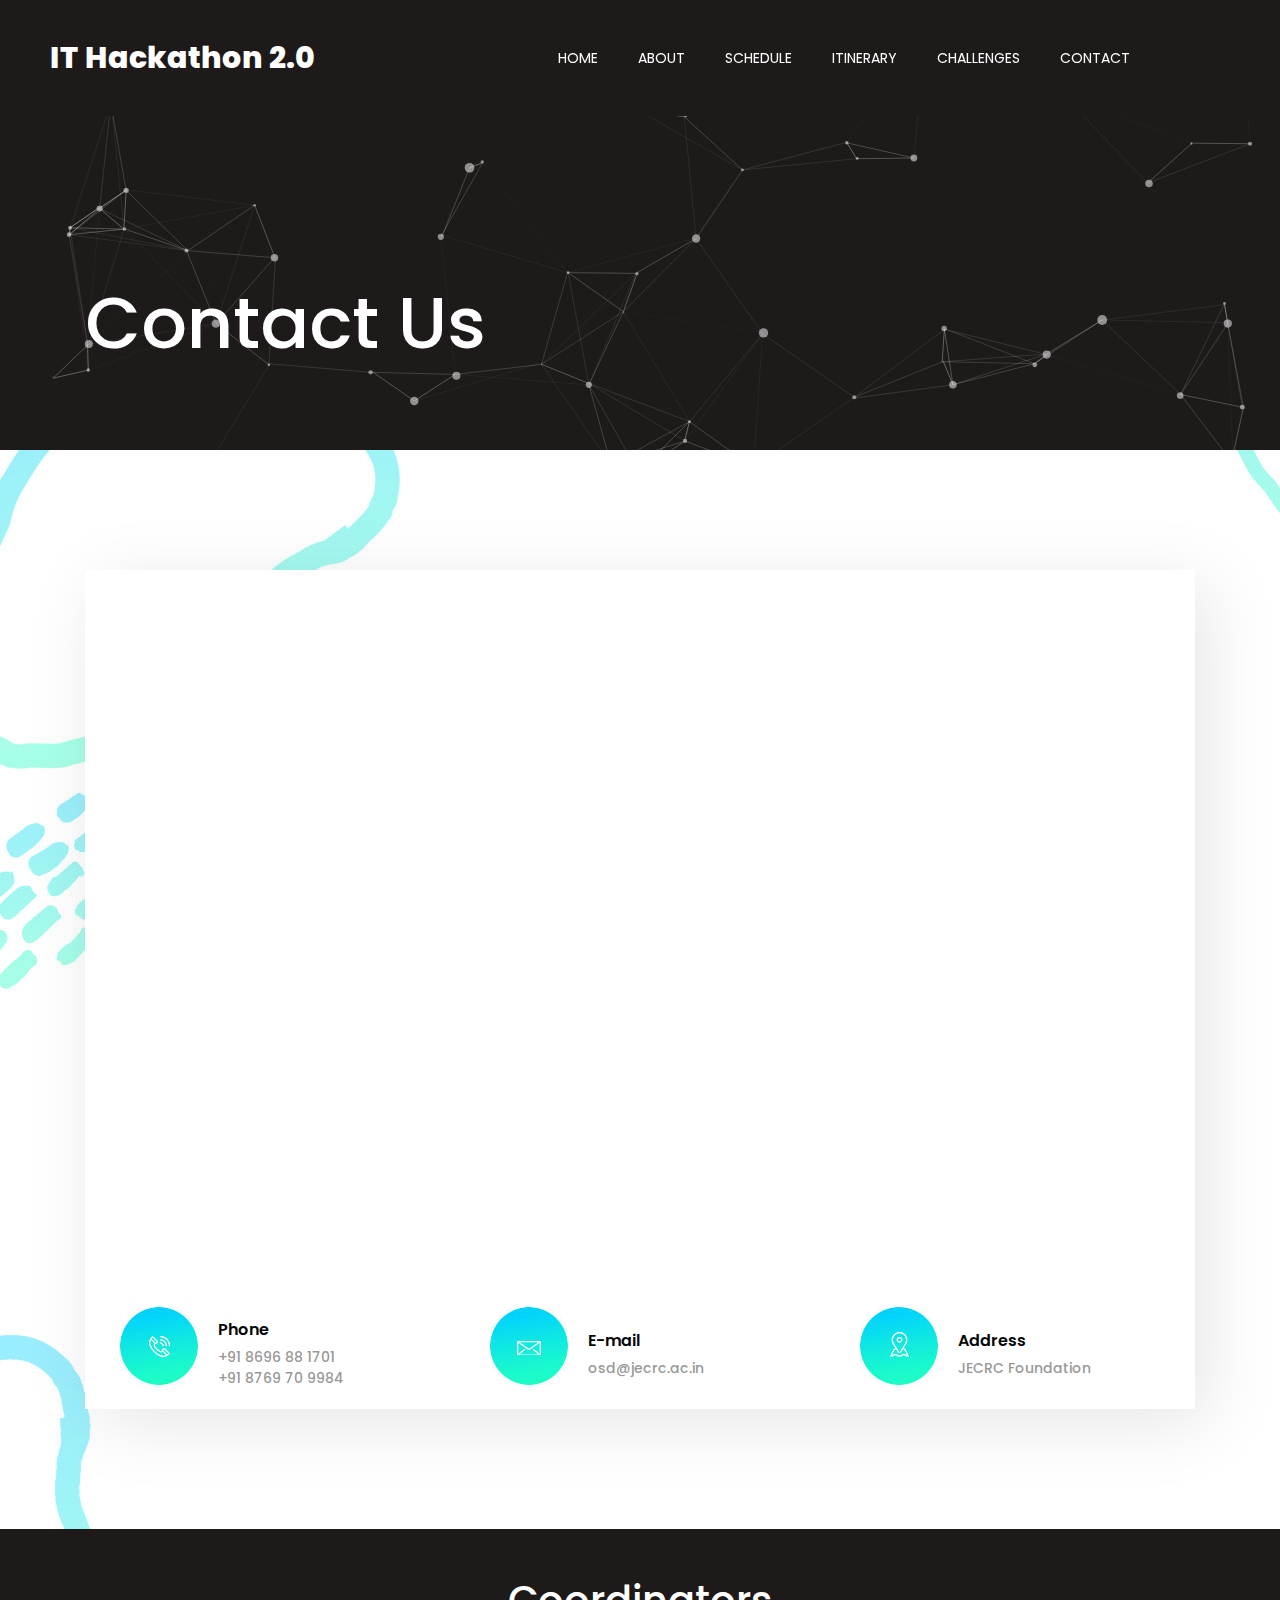
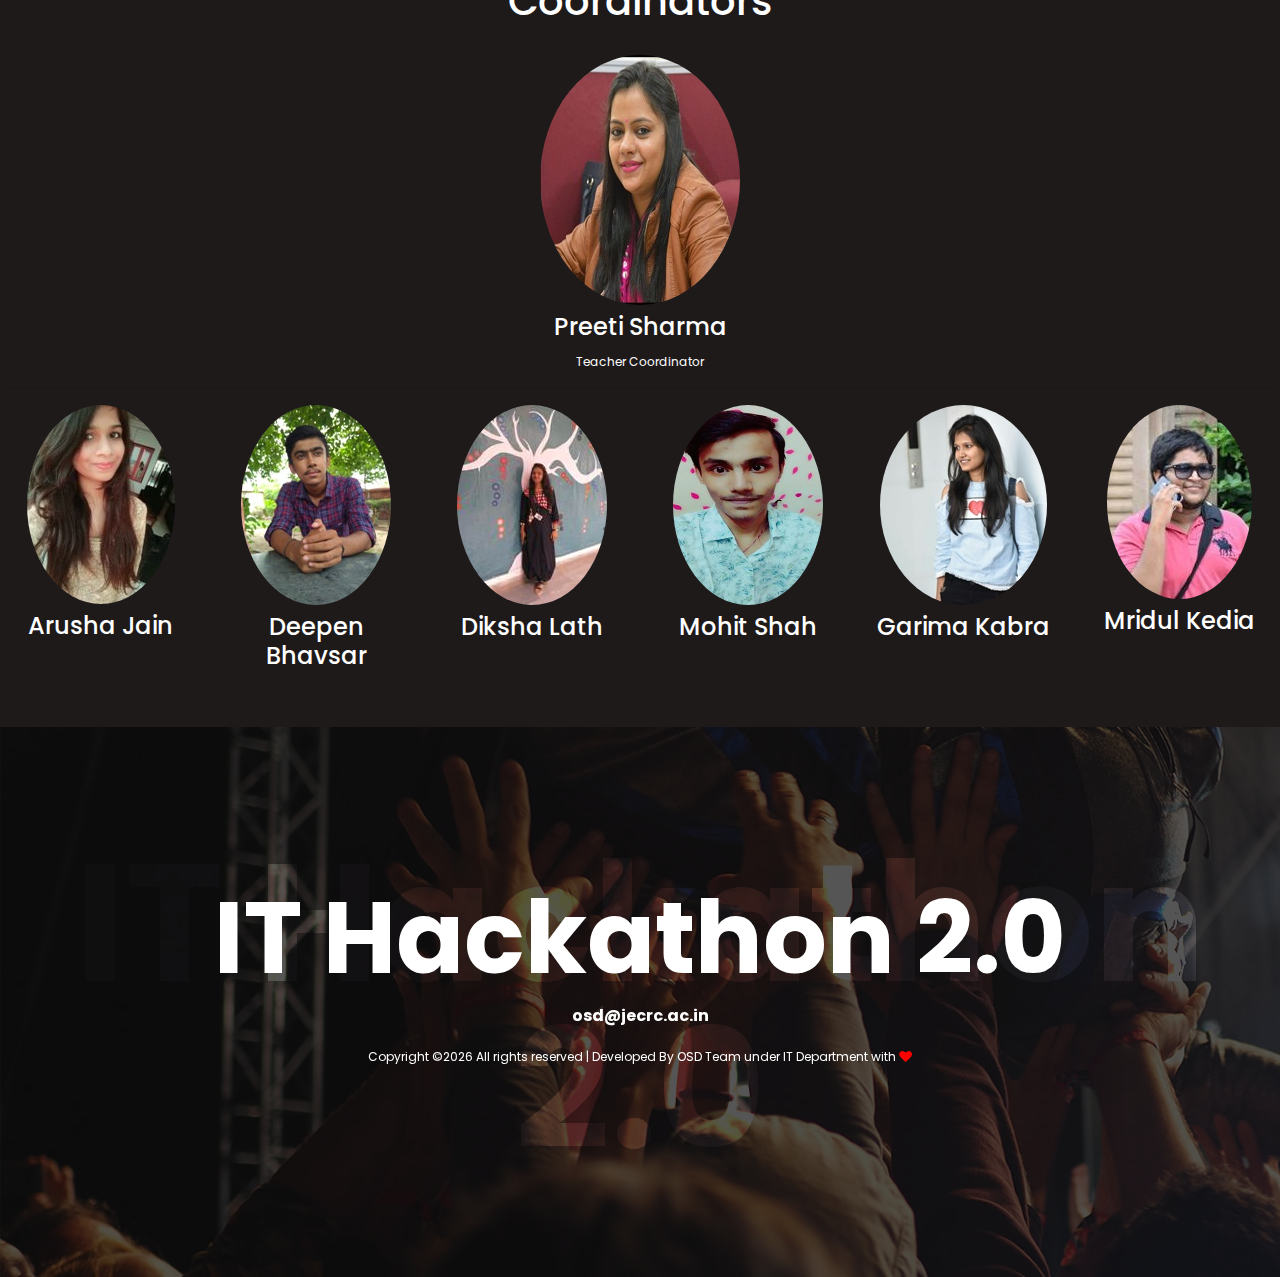
<file: contact.html>
<!DOCTYPE html>
<html lang="en" dir="ltr">
<head>
    <!-- Required meta tags -->
    <meta charset="utf-8">
    <meta name="viewport" content="width=device-width, initial-scale=1, shrink-to-fit=no">

    <title>Contact Us</title>
    <link rel="icon" href="images/ithack.jpg" type="image/jpg" sizes="30x30">
    <link href="https://fonts.googleapis.com/css?family=Poppins:300,400,500,600,700" rel="stylesheet">
    <!-- Bootstrap CSS -->
    <link rel="stylesheet" href="css/bootstrap.min.css">

    <!-- FontAwesome CSS -->
    <link rel="stylesheet" href="css/fontawesome-all.min.css">

    <!-- Swiper CSS -->
    <link rel="stylesheet" href="css/swiper.min.css">

    <!-- Styles -->
    <link rel="stylesheet" href="style.css">
</head>

<body class="contact-page">
    
    <div id="particles-js" ></div>

    <header class="site-header">
        <div class="header-bar">
            <div class="container-fluid">
                <div class="row align-items-center">
                    <div class="col-10 col-lg-4">
                        <h1 class="site-branding flex">
                            <a href="#">IT Hackathon 2.0</a>
                        </h1>
                    </div>

                    <div class="col-2 col-lg-8">
                        <nav class="site-navigation">
                            <div class="hamburger-menu d-lg-none">
                                <span></span>
                                <span></span>
                                <span></span>
                                <span></span>
                            </div><!-- .hamburger-menu -->

                          <ul>
                                <li><a href="index.html"class="hvr-float-shadow">HOME</a></li>
                                <li><a href="#about" class="hvr-float-shadow">ABOUT</a></li>
                                <li><a href="#schedule" class="hvr-float-shadow">SCHEDULE</a></li>
                                <li><a href="./it/itinerary.html" class="hvr-float-shadow">ITINERARY</a></li>
                                <li><a href="problem.html" class="hvr-float-shadow">CHALLENGES</a></li>
                                <li><a href="contact.html" class="hvr-float-shadow">CONTACT</a></li>
                                <li><a href="#"></a></li>
                            </ul></nav><!-- .site-navigation -->
                    </div><!-- .col-12 -->
                </div><!-- .row -->
            </div><!-- container-fluid -->
        </div><!-- header-bar -->
    </header><!-- .site-header -->

    <div class="page-header">
        <div class="container">
            <div class="row">
                <div class="col-12">
                    <div class="entry-header">
                        <h2 class="entry-title">Contact Us</h2>
                    </div><!-- entry-header -->
                </div><!-- col-12 -->
            </div><!-- row -->
        </div><!-- container -->
    </div><!-- page-header -->
    <div class="container">
        <div class="main-content">
            <div class="contact-page-map">
                <iframe id="gmap_canvas" src="https://maps.google.com/maps?q=jecrc%20foundation&t=&z=13&ie=UTF8&iwloc=&output=embed" frameborder="0" scrolling="no" marginheight="0" marginwidth="0"></iframe>
            </div><!-- map -->

            <div class="contact-details  pb-2">
                <div class="container">
                    <div class="row">
                        <div class="col-12 col-md-6 col-lg-4">
                            <div class="contact-medium flex align-items-center">
                                <figure class="contact-icon">
                                    <img src="images/phone.jpg" alt="phone icon">
                                </figure><!-- phone-icon -->

                                <div class="contact-content">
                                    <div class="entry-title">
                                        Phone
                                    </div><!-- entry-title -->
                                    <div class="entry-content">
                                        +91 8696 88 1701 <br>
                                        +91 8769 70 9984
                                    </div><!-- entry-content -->
                                </div><!-- phone-number -->
                            </div><!-- contact-phone -->
                        </div><!-- col-4 -->

                        <div class="col-12 col-md-6 col-lg-4 mt-5 mt-md-0">
                            <div class="contact-medium flex align-items-center">
                                <figure class="contact-icon">
                                    <img src="images/mail.jpg" alt="phone icon">
                                </figure><!-- phone-icon -->

                                <div class="contact-content">
                                    <div class="entry-title">
                                        E-mail
                                    </div><!-- entry-title -->
                                    <div class="entry-content">
                                        osd@jecrc.ac.in
                                    </div><!-- entry-content -->
                                </div><!-- phone-number -->
                            </div><!-- contact-phone -->
                        </div><!-- col-4 -->

                        <div class="col-12 col-md-6 col-lg-4 mt-5 mt-lg-0">
                            <div class="contact-medium flex align-items-center">
                                <figure class="contact-icon">
                                    <img src="images/place.jpg" alt="phone icon">
                                </figure><!-- phone-icon -->

                                <div class="contact-content">
                                    <div class="entry-title">
                                        Address
                                    </div><!-- entry-title -->
                                    <div class="entry-content">
                                        JECRC Foundation 
                                    </div><!-- entry-content -->
                                </div><!-- phone-number -->
                            </div><!-- contact-phone -->
                        </div><!-- col-4 -->
                    </div><!-- row -->
                </div>
            </div><!-- contact-details -->
            
            </div><!-- main-content -->
    </div><!-- container -->
 
  <section id="staff" class="py-5 text-center  text-white" style="background-color: #1E1A1A">
   

    <div class="mx-2">
     
      <h1>Coordinators</h1><br>
      
      <div class="row">
          <div class="col-md-12">
          <img src="images/preti_sharma.jpeg" alt="" class="img-fluid rounded-circle mb-2">
          <h4>Preeti Sharma</h4>
          <small>Teacher Coordinator</small>
         
        </div>
      </div>
      <hr>
      <div class="row">
        <div class="col-md-2">
          <img src="images/arusha_jain.jpg" alt="" class="img-fluid rounded-circle mb-2">
          <h4>Arusha Jain</h4>
         
        </div>
        <div class="col-md-2">
          <img src="images/deepen_bhavsar.jpg" alt="" class="img-fluid rounded-circle mb-2">
          <h4>Deepen Bhavsar</h4>
        </div>
        <div class="col-md-2">
          <img src="images/diksha_lath.jpg" alt="" class="img-fluid rounded-circle mb-2">
          <h4>Diksha Lath</h4>
          
        </div>
        <div class="col-md-2">
          <img src="images/mohit_shah.jpeg" alt="" class="img-fluid rounded-circle mb-2">
          <h4>Mohit Shah</h4>
          
        </div>
        
        <div class="col-md-2">
          <img src="images/garima_kabra.JPG" alt="" class="img-fluid rounded-circle mb-2">
          <h4>Garima Kabra</h4>
        
        </div>
        <div class="col-md-2">
          <img src="images/mridul_kedia.jpg" alt="" class="img-fluid rounded-circle mb-2">
          <h4>Mridul Kedia</h4>
        
        </div>
        
      </div>
    </div>
  </section>
        
    <footer class="site-footer">
        <div class="footer-cover-title flex justify-content-center align-items-center">
            <h2>IT Hackathon 2.0</h2>
        </div><!-- .site-footer -->

        <div class="footer-content-wrapper">
            <div class="container">
                <div class="row">
                    <div class="col-12">
                        <div class="entry-title">
                            <a href="#">IT Hackathon 2.0</a>
                        </div><!-- entry-title -->

                        <div class="entry-mail">
                            <a href="#">osd@jecrc.ac.in</a>
                        </div><!-- .entry-mail -->

                      <div class="copyright-info">
                            <!-- Link back to Colorlib can't be removed. Template is licensed under CC BY 3.0. -->
Copyright &copy;<script>document.write(new Date().getFullYear());</script> All rights reserved | Developed By OSD Team under IT Department with <i class="fa fa-heart" aria-hidden="true" style="color: red"></i> 
<!-- Link back to Colorlib can't be removed. Template is licensed under CC BY 3.0. -->
                        </div><!-- copyright-info -->

                        <div class="footer-social">
                            
                        </div><!-- footer-social -->
                    </div><!-- col -->
                </div><!-- row -->
            </div><!-- container -->
        </div><!-- footer-content-wrapper -->
    </footer><!-- site-footer -->

    <script type='text/javascript' src='js/jquery.js'></script>
    <script type='text/javascript' src='js/masonry.pkgd.min.js'></script>
    <script type='text/javascript' src='js/jquery.collapsible.min.js'></script>
    <script type='text/javascript' src='js/swiper.min.js'></script>
    <script type='text/javascript' src='js/jquery.countdown.min.js'></script>
    <script type='text/javascript' src='js/circle-progress.min.js'></script>
    <script type='text/javascript' src='js/jquery.countTo.min.js'></script>
    <script type='text/javascript' src='js/custom.js'></script>
    <script src="js/particles.js"></script>
    <script src="js/app.js" ></script>
</body>
</html>
</file>
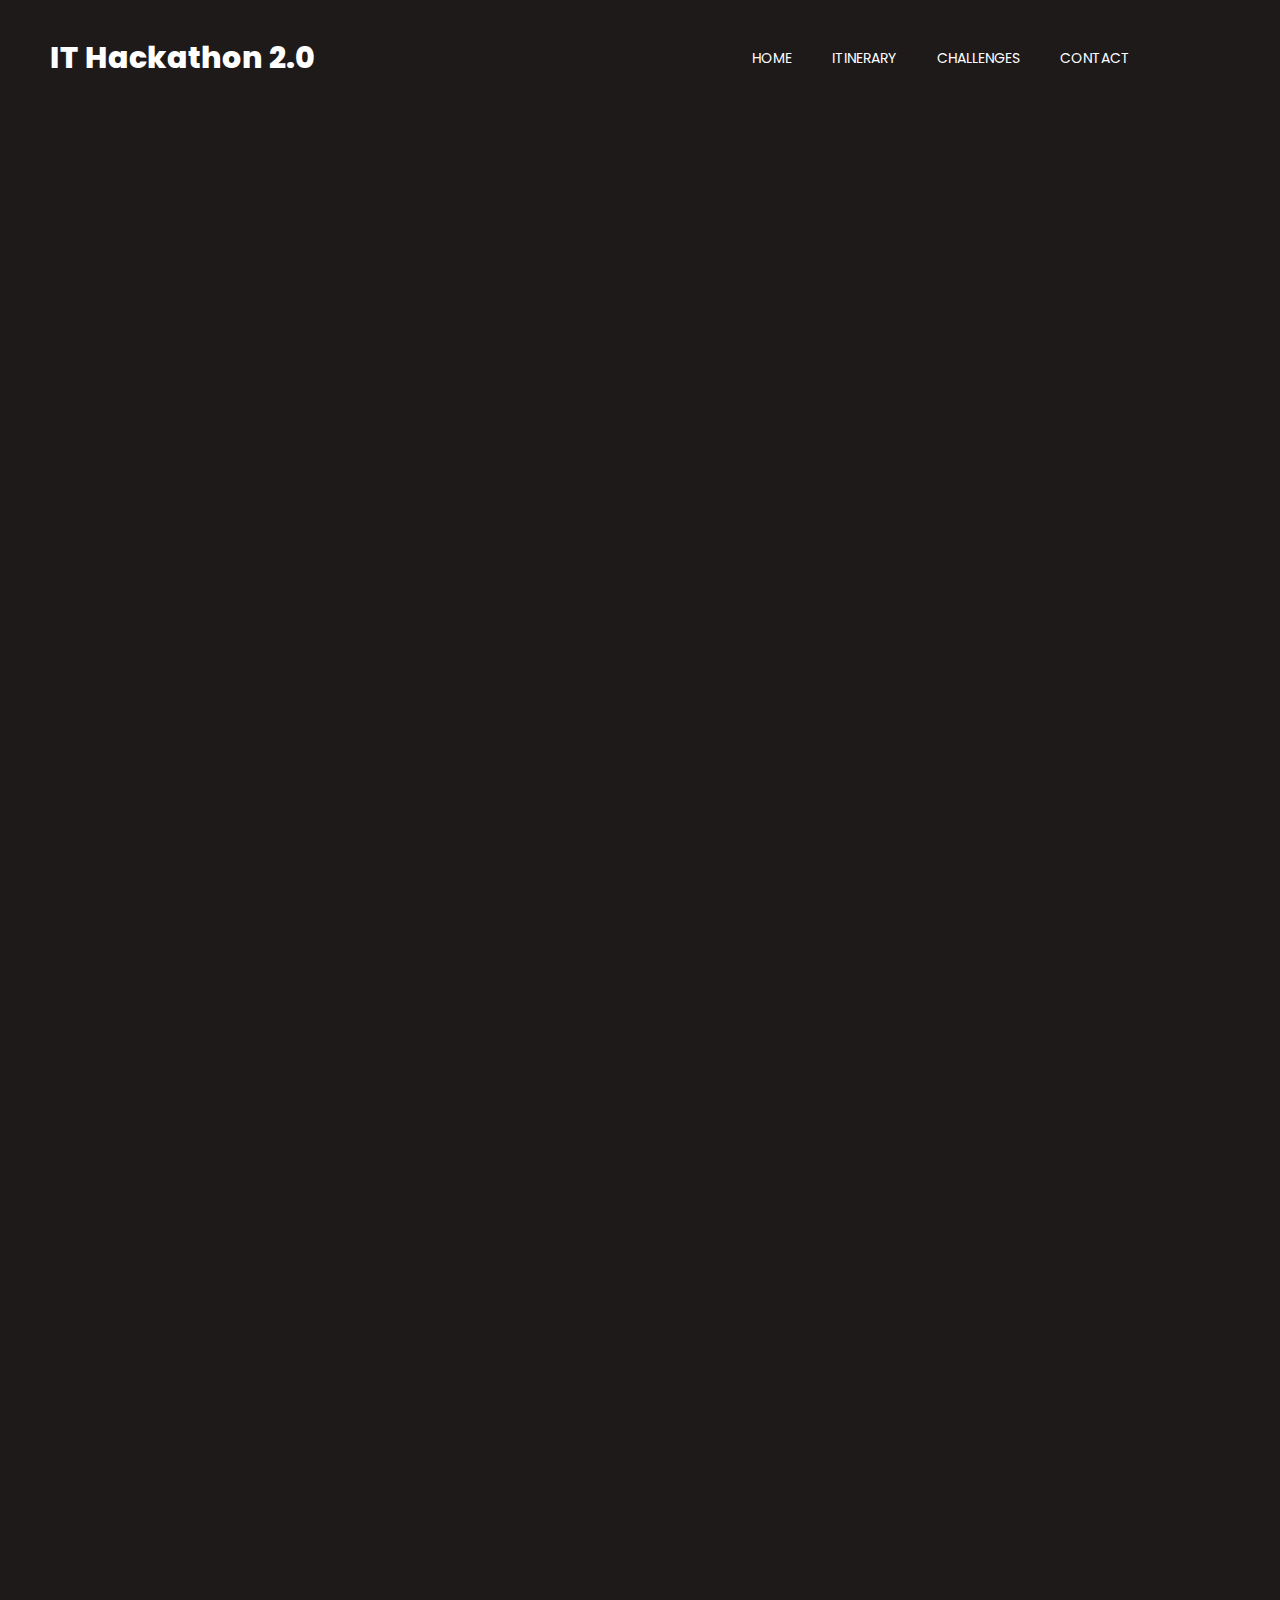
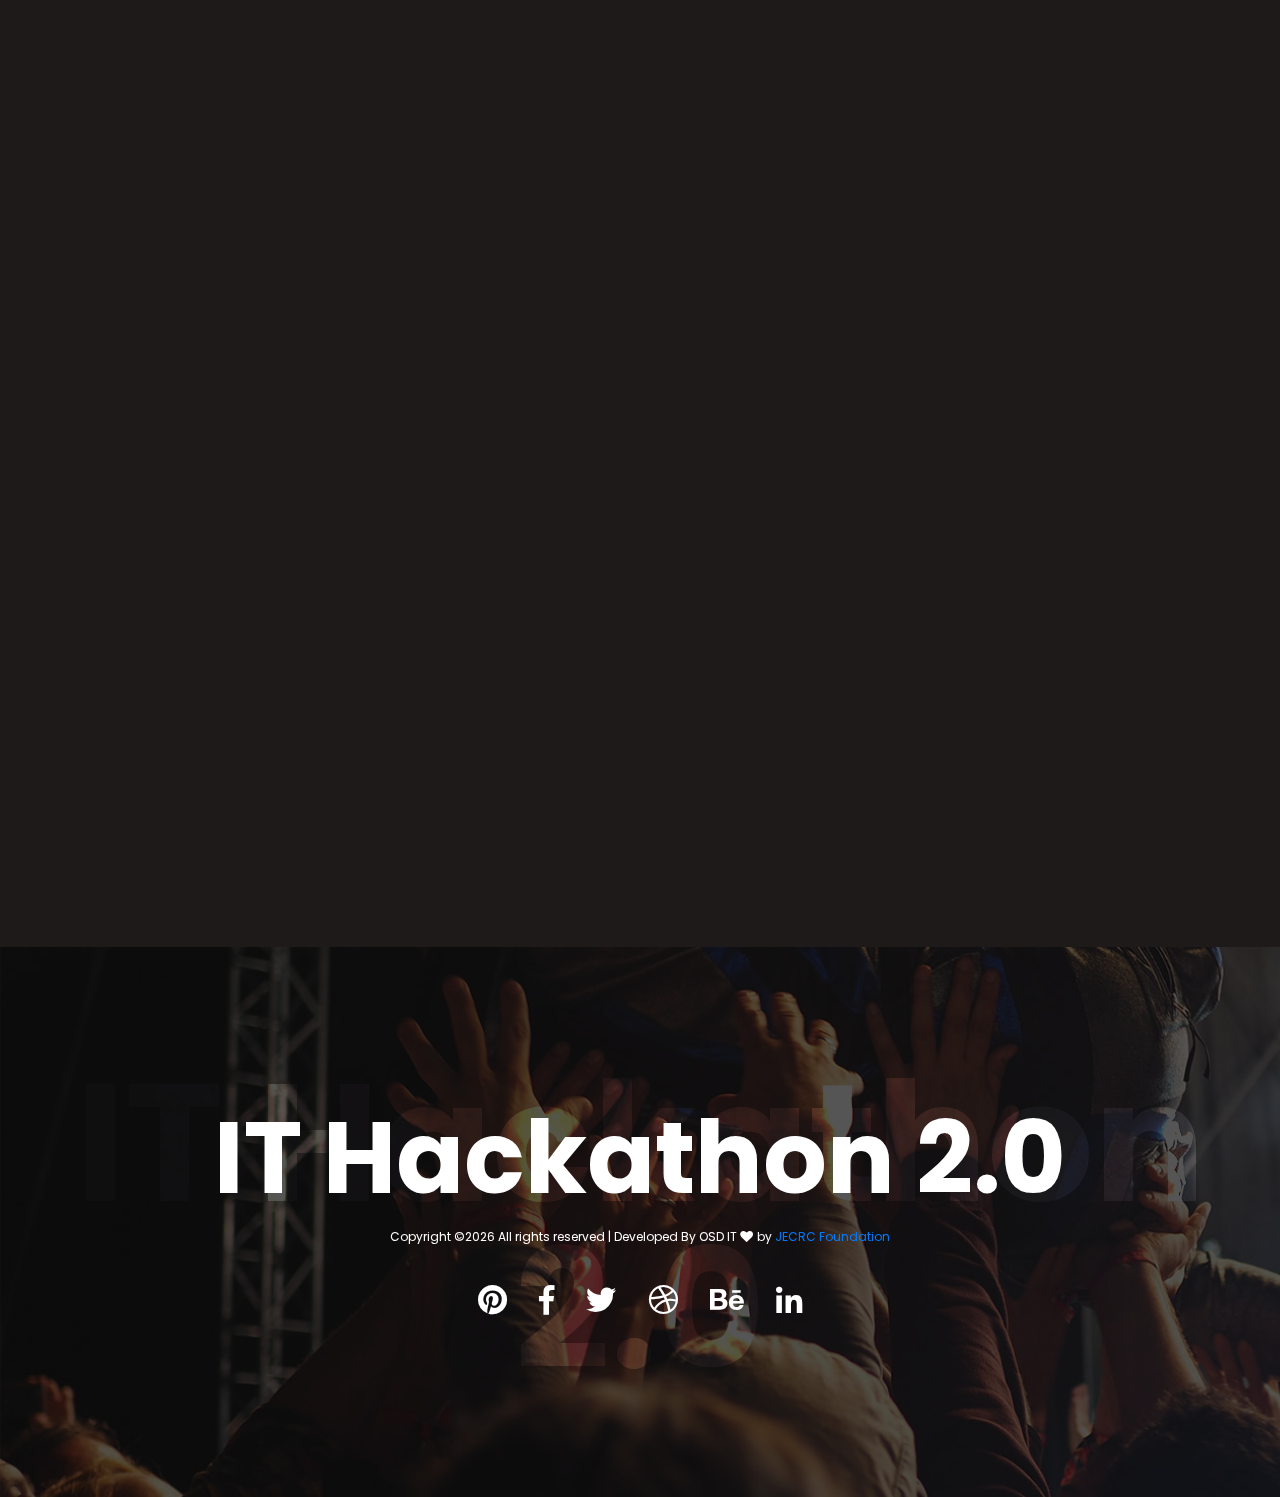
<file: gform.html>
<!DOCTYPE html>
<html lang="en" dir="ltr">
<head>
    <!-- Required meta tags -->
    <meta charset="utf-8">
    <meta name="viewport" content="width=device-width, initial-scale=1, shrink-to-fit=no">

    <title>Register</title>

    <link href="https://fonts.googleapis.com/css?family=Poppins:300,400,500,600,700" rel="stylesheet">
    <!-- Bootstrap CSS -->
    <link rel="stylesheet" href="css/bootstrap.min.css">

    <!-- FontAwesome CSS -->
    <link rel="stylesheet" href="css/fontawesome-all.min.css">

    <!-- Swiper CSS -->
    <link rel="stylesheet" href="css/swiper.min.css">

    <!-- Styles -->
    <link rel="stylesheet" href="style.css">
</head>

<body>
    <header class="site-header">
        <div class="header-bar">
            <div class="container-fluid">
                <div class="row align-items-center">
                    <div class="col-10 col-lg-4">
                        <h1 class="site-branding flex">
                            <a href="#">IT Hackathon 2.0</a>
                        </h1>
                    </div>

                    <div class="col-2 col-lg-8">
                        <nav class="site-navigation">
                            <div class="hamburger-menu d-lg-none">
                                <span></span>
                                <span></span>
                                <span></span>
                                <span></span>
                            </div><!-- .hamburger-menu -->
                               <ul><li><a href="index.html">HOME</a></li>
                                <li><a href="./it/itinerary.html">ITINERARY</a></li>
                                <li><a href="problem.html">CHALLENGES</a></li>
                                <li><a href="contact.html">CONTACT</a></li>
                                <li><a href="#"></a></li>
                            </ul><!-- flex -->
                        </nav><!-- .site-navigation -->
                    </div><!-- .col-12 -->
                </div><!-- .row -->
            </div><!-- container-fluid -->
        </div><!-- header-bar -->
    </header><!-- .site-header -->

    <div class="hero-content">
        <div class="container">
            <div class="row">
                <div class="col-12 offset-lg-2 col-lg-10">
                    
                    <iframe class:"ifdb" src="https://docs.google.com/forms/d/e/1FAIpQLSd3MsSc3CH4MEZS-1txsl9kVRYDOisSSOH9yX4iYww_xGTDYQ/viewform?embedded=true" width="100%" height="2100px" frameborder="0" marginheight="0" marginwidth="0">Loading...</iframe>

                        </div><!-- .entry-meta-date -->
                    </div><!-- .entry-header -->

                    
                </div><!-- .col-12 -->
            </div><!-- row -->

           
        </div><!-- .container -->
    </div><!-- .hero-content -->

    
    <footer class="site-footer">
        <div class="footer-cover-title flex justify-content-center align-items-center">
            <h2>IT Hackathon 2.0</h2>
        </div><!-- .site-footer -->

        <div class="footer-content-wrapper">
            <div class="container">
                <div class="row">
                    <div class="col-12">
                        <div class="entry-title">
                            <a href="#">IT Hackathon 2.0</a>
                        </div><!-- entry-title -->

                        <div class="entry-mail">
                            <a href="#"></a>
                        </div><!-- .entry-mail -->

                        <div class="copyright-info">
                            <!-- Link back to Colorlib can't be removed. Template is licensed under CC BY 3.0. -->
Copyright &copy;<script>document.write(new Date().getFullYear());</script> All rights reserved | Developed By OSD IT  <i class="fa fa-heart" aria-hidden="true"></i> by <a href="http://www.jecrcfoundation.com/" target="_blank">JECRC Foundation</a>
<!-- Link back to Colorlib can't be removed. Template is licensed under CC BY 3.0. -->
                        </div><!-- copyright-info -->

                        <div class="footer-social">
                            <ul class="flex justify-content-center align-items-center">
                                <li><a href="#"><i class="fab fa-pinterest"></i></a></li>
                                <li><a href="#"><i class="fab fa-facebook-f"></i></a></li>
                                <li><a href="#"><i class="fab fa-twitter"></i></a></li>
                                <li><a href="#"><i class="fab fa-dribbble"></i></a></li>
                                <li><a href="#"><i class="fab fa-behance"></i></a></li>
                                <li><a href="#"><i class="fab fa-linkedin-in"></i></a></li>
                            </ul>
                        </div><!-- footer-social -->
                    </div><!-- col -->
                </div><!-- row -->
            </div><!-- container -->
        </div><!-- footer-content-wrapper -->
    </footer><!-- site-footer -->

        
    

    <script type='text/javascript' src='js/jquery.js'></script>
    <script type='text/javascript' src='js/masonry.pkgd.min.js'></script>
    <script type='text/javascript' src='js/jquery.collapsible.min.js'></script>
    <script type='text/javascript' src='js/swiper.min.js'></script>
    <script type='text/javascript' src='js/jquery.countdown.min.js'></script>
    <script type='text/javascript' src='js/circle-progress.min.js'></script>
    <script type='text/javascript' src='js/jquery.countTo.min.js'></script>
    <script type='text/javascript' src='js/custom.js'></script>
</body>
</html>
</file>
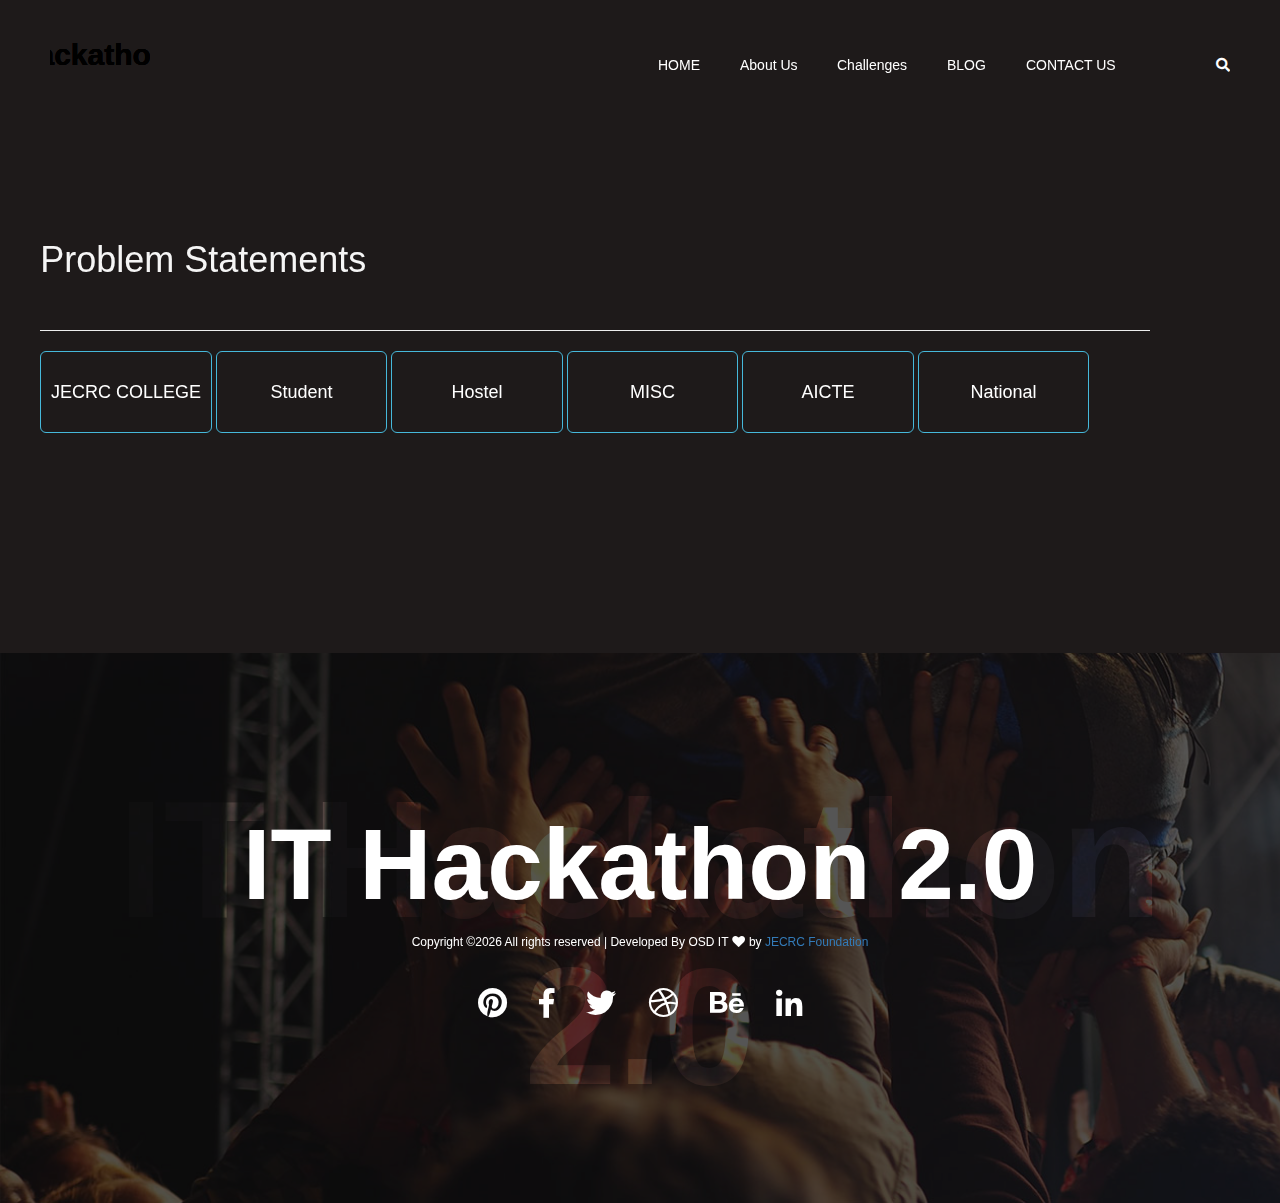
<file: problem.html>
<!DOCTYPE html>
<html lang="en" dir="ltr">
<head>
    <!-- Required meta tags -->
    <meta charset="utf-8">
    <meta name="viewport" content="width=device-width, initial-scale=1, shrink-to-fit=no">

    <title>Problem Statements</title>

    <link href="https://fonts.googleapis.com/css?family=Poppins:300,400,500,600,700" rel="stylesheet">
    <!-- Bootstrap CSS -->
    <link rel="stylesheet" href="css/bootstrap.min.css">

    <!-- FontAwesome CSS -->
    <link rel="stylesheet" href="css/fontawesome-all.min.css">

    <!-- Swiper CSS -->
    <link rel="stylesheet" href="css/swiper.min.css">

    <!-- Styles -->
    <link rel="stylesheet" href="style.css">

    <link rel="stylesheet" href="https://maxcdn.bootstrapcdn.com/bootstrap/3.3.7/css/bootstrap.min.css">
  <script src="https://ajax.googleapis.com/ajax/libs/jquery/3.3.1/jquery.min.js"></script>
  <script src="https://maxcdn.bootstrapcdn.com/bootstrap/3.3.7/js/bootstrap.min.js"></script>
   
</head>

<body>
<header class="site-header">
        <div class="header-bar">
            <div class="container-fluid">
                <div class="row align-items-center">
                    <div class="col-10 col-lg-4" >
                        
                      <svg viewBox="0 0"  class="site-branding flex" width="100" height="50">
        <symbol id="h-text">
    <text text-anchor="middle" x="50%" y="50%"> IT Hackathon 2.0 </text>
  </symbol>
  


        <g >
    <use xlink:href="#h-text" class="text-copy"></use>
    <use xlink:href="#h-text" class="text-copy"></use>
    <use xlink:href="#h-text" class="text-copy"></use>
    <use xlink:href="#h-text" class="text-copy"></use>

    
  </g>
</svg>
                        
                    </div>

                    <div class="col-2 col-lg-8">
                        <nav class="site-navigation">
                            <div class="hamburger-menu d-lg-none">
                                <span></span>
                                <span></span>
                                <span></span>
                                <span></span>
                            </div><!-- .hamburger-menu -->
                               <ul>
                                <li><a href="index.html" class="hvr-float-shadow " >HOME</a></li>
                                <li><a href="about-us.html" class="hvr-float-shadow ">About Us</a></li>
                                <li><a href="problem.html" class="hvr-float-shadow ">Challenges</a></li>
                                <li><a href="blog.html" class="hvr-float-shadow ">BLOG</a></li>
                                <li><a href="contact.html" class="hvr-float-shadow ">CONTACT US</a></li>
                                <li><a href="#"><i class="fas fa-search"></i></a></li>
                            </ul><!-- flex -->
                        </nav><!-- .site-navigation -->
                    </div><!-- .col-12 -->
                </div><!-- .row -->
            </div><!-- container-fluid -->
        </div><!-- header-bar -->
    </header><!-- .site-header -->

    <div class="hero-content">
        <div class="container ">
                <h1 style="color:whitesmoke;">Problem Statements</h1><br>
                <hr>
                <div class="w-100">
                <button type="button" class="btn btn-info btn-lg problemStatementsButton" style="padding: 28px 6px;background-color: transparent;" data-toggle="modal" data-target="#JECRC_COLLEGE">JECRC COLLEGE</button>
                <button type="button" class="btn btn-info btn-lg problemStatementsButton" data-toggle="modal" style="padding: 28px 6px;background-color: transparent; " data-target="#Student">Student</button>
                <button type="button" class="btn btn-info btn-lg problemStatementsButton" data-toggle="modal" style="padding: 28px 6px;background-color: transparent;" data-target="#Hostel">Hostel</button>
                <button type="button" class="btn btn-info btn-lg problemStatementsButton" data-toggle="modal" style="padding: 28px 6px;background-color: transparent;" data-target="#MISC">MISC</button>
                <button type="button" class="btn btn-info btn-lg problemStatementsButton" data-toggle="modal" style="padding: 28px 6px;background-color: transparent;" data-target="#AICTE">AICTE</button>
                <button type="button" class="btn btn-info btn-lg problemStatementsButton" data-toggle="modal" style="padding: 28px 6px;background-color: transparent;" data-target="#National">National</button>
               
            </div>
                
               <!-- JECRCCOLLEGE -->
                <div class="modal fade" id="JECRC_COLLEGE" role="dialog">
                        <div class="modal-dialog">
                        
                          <!-- Modal content-->
                          <div class="modal-content">
                            <div class="modal-header">
                                    <h4 class="modal-title">Jecrc College Problems</h4>
                              <button type="button" class="close" data-dismiss="modal">&times;</button>
                              
                            </div>
                            <div class="modal-body">
                                    <p>1.Lack of information about Academic Activities in single platform</p>
                                    <p>2.Group Messaging Solution between Senior Exec’s & MOD</p>
                                    <p>3.Digital solution to integrate the Scholarship Scheme with Performance</p>
                                    <p>4.Develop an integrated Industries app that provides information and support to multiple industries</p>
                                    <p>5.Detection of plagiarism and other fraudulent activities in post Placement related documents</p>
                                    <p>6.Mechanism to help rural people to self select for receiving benefit offered under Govt. scheme.</p>
                                    <p>7.We have a website www.jecrcalumni.com, we would want the app to be synced with it for all those who are registered there do get counted as registered on the app too.</p>
                                    <p>8.Students’ Attendance Management System</p>
                                    <p>9.Time Table Management System</p>
                                    <p>10.Result Analysis</p>
                            
                            </div>
                            <div class="modal-footer">
                              <button type="button" class="btn btn-default" data-dismiss="modal">Close</button>
                            </div>
                          </div>
                          
                        </div>
                      </div>
                    <!-- Student -->
                      <div class="modal fade" id="Student" role="dialog">
                            <div class="modal-dialog">
                            
                              <!-- Modal content-->
                              <div class="modal-content">
                                <div class="modal-header">
                                        <h4 class="modal-title">Student Problems</h4>
                                  <button type="button" class="close" data-dismiss="modal">&times;</button>
                                  
                                </div>
                                <div class="modal-body">
                                  <p>1.Warden, Accounts & Registrar and the students to be linked to update payments of fee and detecting deviations, if any.</p>
                                  <p>2.Carpooling Solution-->
                                        The solution intends to reduce the private vehicle usage both by citizens and by officials. Using the solution, the citizens and officials can car pool based on their destination.</p>
                                  <p>3.Water leakage identification-->
                                        Presently in Jaipur there are no systems to proceed systematically with leak detection. Only visual leaks are detected and most of the underground leakages go undetected. The Leak detection solution is expected to identify leakages in the water distribution network and must provide a way to analyse the same.</p>
                                  <p>4.Solution for Water Contamination-->
                                        As part of the solution, teams are expected to provide solution to detect water contamination in the water distribution network. The system is expected to have two components (i) contamination detection system which will be deployed at the water distribution network level and (ii) front end solution which can be used to visualise and analyse location of contamination.</p>
                                  <p>5.Waste Management-->
                                        Sensor-based technology solutions which can detect the nature of waste and enable automated segregation.</p>
                                  <p>6.Mapping crime rate/type-->
                                        Map the crime rate, unemployment rate and the type of crime rate in different regions of India</p>
                                </div>
                                <div class="modal-footer">
                                  <button type="button" class="btn btn-default" data-dismiss="modal">Close</button>
                                </div>
                              </div>
                              
                            </div>
                          </div>
                        <!-- Hostel -->
                        <div class="modal fade" id="Hostel" role="dialog">
                                <div class="modal-dialog">
                                
                                  <!-- Modal content-->
                                  <div class="modal-content">
                                    <div class="modal-header">
                                            <h4 class="modal-title">Hostel Problems</h4>
                                      <button type="button" class="close" data-dismiss="modal">&times;</button>
                                      
                                    </div>
                                    <div class="modal-body">
                                      <p>1.Parking Monitoring System</p>
                                      <p>2.Student room allocation system.</p>
                                      <p>3.Smart Cafeteria System/App</p>
                                      <p>4.University Vehicle/Transport Management System</p>
                                      
                                    </div>
                                    <div class="modal-footer">
                                      <button type="button" class="btn btn-default" data-dismiss="modal">Close</button>
                                    </div>
                                  </div>
                                  
                                </div>
                              </div>




                        <!-- MISC -->
                        <div class="modal fade" id="MISC" role="dialog">
                                <div class="modal-dialog">
                                
                                  <!-- Modal content-->
                                  <div class="modal-content">
                                    <div class="modal-header">
                                            <h4 class="modal-title">Misc Problems</h4>
                                      <button type="button" class="close" data-dismiss="modal">&times;</button>
                                      
                                    </div>
                                    <div class="modal-body">
                                      <p>1.Build NLP Parser to extract formula output given textbook and create a molecular structure.</p>
                                      <p>2.Design wallet/other solution for a financial institution.</p>
                                      <p>3.Build hyperledger/betting site using API.</p>
                                      <p>4.Create AR/VR Healthcare solution.</p>
                                      <p>5.Create the system to use hyperledger for a government.</p>
                                      <p>6.Create an interconnected network for students to share data such as the movie, etc.</p>
                                      <p>7.Create hack which facilitates ease of accessibility for disable person.</p>
                                      <p>8.Peer to Peer Money wallet.</p>
                                      <p>9.Create the tinder style app that and give personalized suggestion to the users.</p>
                                    </div>
                                    <div class="modal-footer">
                                      <button type="button" class="btn btn-default" data-dismiss="modal">Close</button>
                                    </div>
                                  </div>
                                  
                                </div>
                              </div>
                        <!-- AICTE -->
                        <div class="modal fade" id="AICTE" role="dialog">
                                <div class="modal-dialog">
                                
                                  <!-- Modal content-->
                                  <div class="modal-content">
                                    <div class="modal-header">
                                            <h4 class="modal-title">AICTE Problems</h4>
                                      <button type="button" class="close" data-dismiss="modal">&times;</button>
                                      
                                    </div>
                                    <div class="modal-body">
                                      <p>1.Dashboard for all AICTE Initiatives & Schemes-->
                                            AICTE has come out with many initiatives and also running number of schemes for its stake holders. In order to display the status of all Initiatives and Schemes on single window a Dashboard is required.</p>
                                      <p>2.Smart editor-->
                                            A tool for fetching and editing information from scanned document mainly image type. A tool for fetching and editing information from scanned document mainly image type.</p>
                                      <p>3.Mobile App for Sansad Adarsh Gram Yojana (SAGY)-->
                                            Under Sansad Adarsh Gram Yojana, the Hon’ble Members of Parliament are adopting villages for their overall development. The mobile app should be able display notifications, details of villages adopted, details of Hon’ble M.Ps, details of the institutions associated with the adopted villages, details of Program conducted & developmental activities initiated under SAGY.</p>
                                      <p>4.ila Vikas Manch (ZIVIMA) – District Development Portal-->
                                            A portal needs to be developed to facilitate district collector to upload the district specific problems, projects etc. The portal should be accessible to all the institutes so that the students can select the problems as their project work and submit solution in the form of report. The portal should have a provision for online interaction between district Authorities (respective department officials) and the concerned student group/Institute.</p>
                                      <p>5.Dashboard for all MHRD Initiatives & schemes-->
                                            MHRD has come out with many initiatives and also running number of schemes for different type of stake holders. In order to display the status of all Initiatives and Schemes on single window a Dashboard is required.</p>
                                      <p>6.Prediction of Admission & Jobs in Engineering & Technology with respect to demographic locations-->
                                            Application Software to estimate/forecast employment potential of Graduates/Post Graduates in different branches/courses (for short term and long term basis) by correlating data from various sources.</p>
                                      
                                      
                                    </div>
                                    <div class="modal-footer">
                                      <button type="button" class="btn btn-default" data-dismiss="modal">Close</button>
                                    </div>
                                  </div>
                                  
                                </div>
                              </div>
                        <!-- National -->
                        <div class="modal fade" id="National" role="dialog">
                                <div class="modal-dialog">
                                
                                  <!-- Modal content-->
                                  <div class="modal-content">
                                    <div class="modal-header">
                                            <h4 class="modal-title">National problems</h4>
                                      <button type="button" class="close" data-dismiss="modal">&times;</button>
                                      
                                    </div>
                                    <div class="modal-body">
                                      <p>1.Agricultural Productivity</p>
                                      <p>2.Child Labor</p>
                                      <p>3.Dowry System</p>
                                      <p>4.Female foeticide</p>
                                      <p>5.Corruption</p>
                                      <p>6.Attack on Tourist</p>
                                    </div>
                                    <div class="modal-footer">
                                      <button type="button" class="btn btn-default" data-dismiss="modal">Close</button>
                                    </div>
                                  </div>
                                  
                                </div>
                              </div>

           
        </div><!-- .container -->
    </div><!-- .hero-content -->

    
    <footer class="site-footer">
        <div class="footer-cover-title flex justify-content-center align-items-center">
            <h2>IT Hackathon 2.0</h2>
        </div><!-- .site-footer -->

        <div class="footer-content-wrapper">
            <div class="container">
                <div class="row">
                    <div class="col-12">
                        <div class="entry-title">
                            <a href="#">IT Hackathon 2.0</a>
                        </div><!-- entry-title -->

                        <div class="entry-mail">
                            <a href="#"></a>
                        </div><!-- .entry-mail -->

                        <div class="copyright-info">
                            <!-- Link back to Colorlib can't be removed. Template is licensed under CC BY 3.0. -->
Copyright &copy;<script>document.write(new Date().getFullYear());</script> All rights reserved | Developed By OSD IT  <i class="fa fa-heart" aria-hidden="true"></i> by <a href="http://www.jecrcfoundation.com/" target="_blank">JECRC Foundation</a>
<!-- Link back to Colorlib can't be removed. Template is licensed under CC BY 3.0. -->
                        </div><!-- copyright-info -->

                        <div class="footer-social">
                            <ul class="flex justify-content-center align-items-center">
                                <li><a href="#"><i class="fab fa-pinterest"></i></a></li>
                                <li><a href="#"><i class="fab fa-facebook-f"></i></a></li>
                                <li><a href="#"><i class="fab fa-twitter"></i></a></li>
                                <li><a href="#"><i class="fab fa-dribbble"></i></a></li>
                                <li><a href="#"><i class="fab fa-behance"></i></a></li>
                                <li><a href="#"><i class="fab fa-linkedin-in"></i></a></li>
                            </ul>
                        </div><!-- footer-social -->
                    </div><!-- col -->
                </div><!-- row -->
            </div><!-- container -->
        </div><!-- footer-content-wrapper -->
    </footer><!-- site-footer -->

        
    

    <script type='text/javascript' src='js/jquery.js'></script>
    <script type='text/javascript' src='js/masonry.pkgd.min.js'></script>
    <script type='text/javascript' src='js/jquery.collapsible.min.js'></script>
    <script type='text/javascript' src='js/swiper.min.js'></script>
    <script type='text/javascript' src='js/jquery.countdown.min.js'></script>
    <script type='text/javascript' src='js/circle-progress.min.js'></script>
    <script type='text/javascript' src='js/jquery.countTo.min.js'></script>
    <script type='text/javascript' src='js/custom.js'></script>
</body>
</html>

<!-- .problemStatement{
    padding: 3%!important;
    margin-left: 2%!important;
}
.problemStatementsButton {
    width:15.46%;
}
@media screen and (max-width: 1200px){
    .problemStatementsButton {
        width:48%;
        margin-bottom: 2%!important;
    
    }
}
@media screen and (max-width: 768px){
    .problemStatementsButton {
        width:100%;
        margin-bottom: 2%!important;  
      }
}
 -->
</file>
<file: style.css>
/*------------------------------------------------------------
# Global classes
------------------------------------------------------------*/
.flex {
    display: flex;
}

body {
    font-family: 'Poppins', sans-serif;
    font-size: 15px;
    font-weight: normal;
    color: hsl(0, 0%, 90%);
}

@font-face {
    font-family: "mountains";
    src: url(fonts/beyond_the_mountains.ttf);
    src: url(fonts/beyond_the_mountains.otf);
    font-weight: 400;
}

.d-col-n {
    position: relative;
    width: 100%;
    min-height: 1px;
    padding-right: 15px;
    padding-left: 15px;
    -webkit-box-flex: 0;
    -ms-flex: 0 0 20%;
    flex: 0 0 20%;
    max-width: 20%;
}

/*------------------------------------------------------------
# site-header
------------------------------------------------------------*/
.home-page {
    background: url(images/middle-cover.jpg) no-repeat;
}

.site-header {
    position: relative;
    width: 100%;
}

.site-header figure {
    margin: 0;
    padding: 0;
}

.site-header figure img {
    max-width: 100%;
}

/*------------------------------------------------------------
## header-bar
------------------------------------------------------------*/
.site-header .header-bar {
    position: fixed;
    background-color: #1e1a1a;
    top: 0;
    left: 0;
    z-index: 9999;
    width: 100%;
    padding: 40px 0;
}

.header-bar .site-branding {
    margin-bottom: 0;
    font-size: 30px;
    font-weight: 800;
}

.header-bar .site-branding a {
    color: hsl(0, 0%, 100%);
    text-decoration: none;
}

/*------------------------------------------------------------
### site-navigation
------------------------------------------------------------*/
/*
  Hamburger Menu
----------------------------------------*/
.hamburger-menu {
    position: relative;
    width: 100%;
    max-width: 24px;
    height: 22px;
    margin-left: auto;
    transition: .5s ease-in-out;
    cursor: pointer;
}

.hamburger-menu span {
    display: block;
    position: absolute;
    height: 2px;
    width: 100%;
    background: #fff;
    border-radius: 10px;
    opacity: 1;
    left: 0;
    transition: .25s ease-in-out;
}

.hamburger-menu span:nth-child(1) {
    top: 2px;
}

.hamburger-menu span:nth-child(2),
.hamburger-menu span:nth-child(3) {
    top: 10px;
}

.hamburger-menu span:nth-child(4) {
    top: 18px;
}

.hamburger-menu.open span:nth-child(1) {
    top: 18px;
    width: 0;
    left: 50%;
}

.hamburger-menu.open span:nth-child(2) {
    transform: rotate(45deg);
}

.hamburger-menu.open span:nth-child(3) {
    transform: rotate(-45deg);
}

.hamburger-menu.open span:nth-child(4) {
    top: 18px;
    width: 0;
    left: 50%;
}

.site-navigation {
    position: absolute;
    top: -11px;
    right: 15px;
    z-index: 9999;
    width: 100%;
    height: 22px;
    overflow: hidden;
    list-style: none;
    transition: all .35s;
    color: hsl(0, 0%, 100%);
}

.site-navigation.show {
    height: auto;
}

.site-navigation ul {
    position: fixed;
    top: 0;
    left: -320px;
    z-index: 9999;
    width: 320px;
    height: 100vh;
    overflow-x: scroll;
    padding: 30px;
    margin: 0;
    background: #050505;
    transition: all 0.35s;
}

.site-navigation.show ul {
    left: 0;
}

.site-navigation ul li {
    display: block;
    padding: 15px 0;
}

.site-navigation ul li a {
    display: block;
    color: #fff;
    transition: all 0.35s;
    text-decoration: none;
    font-size: 14px;
    padding-left: 40px;
}

@media screen and (min-width: 992px) {
    .header-bar .site-branding {
        margin-left: 35px;
    }

    .site-navigation {
        position: relative;
        top: auto;
        right: auto;
        height: auto;
        padding-right: 35px;
        background: transparent;
    }

    .site-navigation ul {
        display: flex;
        flex-wrap: wrap;
        justify-content: flex-end;
        align-items: center;
        position: relative;
        top: auto;
        left: auto;
        width: 100%;
        height: auto;
        padding: 0;
        overflow: auto;
        background: transparent;
    }

    .site-navigation ul li {
        padding: 0;
    }

    .site-navigation ul li:nth-last-of-type(1) {
        padding-left: 60px;
    }

    .site-navigation ul li a {
        color: #fff;
    }
}

/*---------------------------------------------------
# particle js
----------------------------------------------------*/
@media screen and (min-width: 1000px){
    #particles-js{
      height: 147% !important;
    }
}

#particles-js{
  width: 100%;
  height: 1468px;
  position: absolute;
  top: 0;
  z-index: 9;
  background-image: url('');
  background-size: cover;
  background-position: 50% 50%;
  background-repeat: no-repeat;
}

/*------------------------------------------------------------
# hero
-----------------------------------------------------------*/
.hero-content {
    padding: 220px 0;
    margin-left: -7vw;
    background-size: cover;
    background-color: #1e1a1a;
}

.hero-content .entry-header {
    position: relative;
    text-align: center;
}

.hero-content .entry-header h2 {
    padding: 50px;
    margin: 0;
    font-family: mountains;
    font-size:120px;
    background: -webkit-linear-gradient(#00d0ff, #25ffbf);
    -webkit-background-clip: text;
    -webkit-text-fill-color: transparent;
}

.hero-content .entry-header .entry-meta-date {
    position: absolute;
    width: 100%;
    font-family: 'Poppins', sans-serif;
    font-size: 24px;
    font-weight: 500;
    color: hsl(0, 0%, 90%);
    text-align: center;
}

@media screen and (min-width: 992px) {
    .hero-content .entry-header h2 {
        font-size: 172px;
    }

    .hero-content .entry-header .entry-meta-date {
        top: 51vh;
    }
}

/*------------------------------------------------------------
## countdown
------------------------------------------------------------*/
.countdown {
    margin-top: 40px;
}

.countdown-holder {
    min-width: 150px;
    margin-bottom: 30px;
}

.countdown-holder .dday,
.countdown-holder .dhour,
.countdown-holder .dmin,
.countdown-holder .dsec {
    display: block;
    font-size: 72px;
    font-weight: 600;
    line-height: 1;
    color: hsl(0, 0%, 100%);
}

.countdown-holder label {
    display: block;
    font-size: 18px;
    font-weight: 600;
    color: hsl(0, 0%, 100%);
}

/*------------------------------------------------------------
## hero-content entry-footer
------------------------------------------------------------*/
.hero-content .entry-footer {
    margin-top: 125px;
    text-align: center;
}

.hero-content .entry-footer .btn {
    margin-left: 10vw;
    background: hsl(0, 0%, 100%);
    padding: 16px 40px;
    border-radius: 0;
    margin-right: 20px;
    color: hsl(0, 0%, 17%);
    font-weight: 600;
}

.hero-content .entry-footer a:hover, .hero-content .entry-footer .current {
    background: -webkit-linear-gradient(#00d0ff, #25ffbf);
    color: hsl(0, 0%, 0%);
}

/*------------------------------------------------------------
# The Lineup Artists - Headliners
------------------------------------------------------------*/
.content-section {
    min-height: 4640px;
    width: 100%;
    background: url("images/middle-cover.jpg");
    background-size: 100% auto;
}

.content-section .middle-cover {
    margin: 0;
    padding: 0;
    position: relative;
}

.content-section .middle-cover img {
    max-width: 100%;
}

/*------------------------------------------------------------
## lineup-artists-headline
------------------------------------------------------------*/
.lineup-artists-headline {
    margin-top: 115px;
}

.lineup-artists-headline .entry-title p {
    margin: 0;
    padding: 0;
    font-size: 14px;
    font-weight: 600;
    color: hsl(0, 0%, 48%);
}

.lineup-artists-headline .entry-title h2 {
    width: 100%;
    font-size: 48px;
    font-weight: 600;
    color: hsl(0, 0%, 0%);
}

/*------------------------------------------------------------
## lineup-artists
------------------------------------------------------------*/
.lineup-artists {
    padding-top: 80px;
}

.lineup-artists .featured-image {
    margin: 0;
    padding: 0;
}

.lineup-artists .featured-image {
    width: 100%;
}

.lineup-artists .featured-image img {
    width: 100%;
    max-width: 100%;
}

/*------------------------------------------------------------
### lineup-artists-wrap
------------------------------------------------------------*/
.lineup-artists .lineup-artists-wrap {
    margin-top: 80px;
}

.lineup-artists .lineup-artists-wrap .lineup-artists-description {
    position: relative;
    width: 100%;
}

.lineup-artists .lineup-artists-wrap .lineup-artists-description-container {
    position: relative;
    padding: 30px;
    background: hsl(0, 0%, 100%);
    box-shadow: 50px 40px 115px rgba(0, 0, 0, 0.1);
}

.lineup-artists-description .entry-title {
    font-size: 30px;
    font-weight: 600;
    color: hsl(0, 0%, 9%);
}

.lineup-artists-description .entry-content {
    margin-top: 20px;
    font-size: 15px;
    color: hsl(0, 0%, 60%);
    line-height: 2;
}

.lineup-artists-wrap .box-link {
    position: absolute;
    margin: 0;
    padding: 0;
    top: -24px;
    right: 50px;
    z-index: 999;
}

@media screen and (min-width: 768px) {
    .lineup-artists .lineup-artists-wrap {
        margin-top: 30px;
    }

    .lineup-artists .featured-image {
        max-width: 360px;
    }

    .lineup-artists .lineup-artists-wrap .lineup-artists-description {
        width: calc(100% - 360px);
    }

    .lineup-artists .lineup-artists-wrap .lineup-artists-description-container {
        position: absolute;
        /*z-index: 99;*/
        top: 100px;
        left: -75px;
        width: calc(100% + 75px);
    }

    .lineup-artists .lineup-artists-wrap:nth-of-type(even) .lineup-artists-description-container {
        right: -75px;
        left: auto;
    }

    .lineup-artists .lineup-artists-wrap:nth-of-type(even) .box-link {
        right: auto;
        left: 50px;
    }
}

@media screen and (min-width: 992px) {
    .lineup-artists .lineup-artists-wrap .lineup-artists-description-container {
        padding: 50px;
    }
}


@media screen and (min-width: 1200px) {
    .lineup-artists .lineup-artists-wrap .lineup-artists-description-container {
        max-width: 660px;
    }

    .lineup-artists .lineup-artists-wrap:nth-last-of-type(1) {
        margin-left: 80px;
    }
}

.mom {
    margin-top: 20vh;
}

/*------------------------------------------------------------
# the-complete-lineup
------------------------------------------------------------*/
.the-complete-lineup {
    margin-top: 115px;
}

.the-complete-lineup .entry-title p {
    margin: 0;
    padding: 0;
    font-size: 14px;
    font-weight: 600;
    color: hsl(0, 0%, 48%);
}

.the-complete-lineup .entry-title h2 {
    width: 100%;
    margin: 0;
    font-size: 48px;
    font-weight: 600;
    color: hsl(0, 0%, 0%);
}

/*------------------------------------------------------------
## the-complete-lineup-artists
------------------------------------------------------------*/
.the-complete-lineup-artists {
    position: relative;
    margin-top: 110px;
    height: auto;
}

.the-complete-lineup-artists .artist-single {
    margin-bottom: 0px;
}

.the-complete-lineup-artists .artist-single:nth-of-type(even) {
    margin-top: 120px;
}

.the-complete-lineup-artists .artist-single figure {
    margin: 0;
    padding: 0;
    width: 100%;
}

.the-complete-lineup-artists .artist-single .box-link {
    position: absolute;
    top: 15px;
    left: 232px;
    cursor: pointer;
}

.the-complete-lineup-artists .artist-single .featured-image img {
    max-width: 100%;
    height: auto;
    width: 255px;
}

.the-complete-lineup-artists .artist-single .featured-image a {
    display: block;
}

.the-complete-lineup-artists .artist-single h2 {
    margin-top: 38px;
    font-size: 24px;
    font-weight: 600;
    color: hsl(0, 0%, 2%);
    text-align: center;
}

@media screen and (min-width: 768px) {
    .the-complete-lineup-artists .artist-single:nth-child(6) {
        margin-top: 0;
    }
}


@media screen and (min-width: 1200px) {
    .the-complete-lineup-artists .artist-single:nth-child(1) {
        margin-top: 2px;
    }

    .the-complete-lineup-artists .artist-single:nth-child(2) {
        margin-top: 90px;
    }

    .the-complete-lineup-artists .artist-single:nth-child(3) {
        margin-top: 48px;
    }

    .the-complete-lineup-artists .artist-single:nth-child(4) {
        margin-top: 0;
    }

    .the-complete-lineup-artists .artist-single:nth-child(5) {
        margin-top: 75px;
    }

    .the-complete-lineup-artists .artist-single:nth-child(6) {
        margin-top: 165px;
    }

    .the-complete-lineup-artists .artist-single:nth-child(7) {
        margin-top: 25px;
    }

    .the-complete-lineup-artists .artist-single:nth-child(8) {
        margin-top: 75px;
    }
}

/*------------------------------------------------------------
# see the-complete-lineup button
------------------------------------------------------------*/
.see-complete-lineup {
    margin-top: 105px
}

.see-complete-lineup .entry-footer .btn {
    padding: 15px 35px;
    border-radius: 0;
    margin-right: 20px;
    background: -webkit-linear-gradient(#00d0ff, #25ffbf);
    font-weight: 500;
}

.see-complete-lineup .entry-footer a {
    font-size: 14px;
    font-weight: 600;
    color: hsl(0, 0%, 100%);
}

/*------------------------------------------------------------
# homepage-next-events
------------------------------------------------------------*/
.homepage-next-events {
    margin-top: 100px;
}

.homepage-next-events .entry-title p {
    margin: 0;
    padding: 0;
    font-size: 14px;
    font-weight: 600;
    color: hsl(0, 0%, 48%);
}

.homepage-next-events .entry-title h2 {
    width: 100%;
    margin: 0;
    font-size: 48px;
    font-weight: 600;
    color: hsl(0, 0%, 0%);
}

/*------------------------------------------------------------
## .next-event-slider
------------------------------------------------------------*/
.next-event-slider-wrap {
    position: relative;
}

.next-event-slider {
    margin-top: 110px;
}

.next-event-slider .featured-image {
    display: block;
    margin: 0;
    position: relative;
}

.next-event-slider .featured-image img {
    display: block;
    width: 100%;
}

.next-event-slider .entry-content {
    position: absolute;
    top: 0;
    left: 0;
    z-index: 99;
    width: 100%;
    height: 100%;
    padding: 30px;
    text-align: center;
    background: rgba(0,0,0,.75);
    text-decoration: none;
    transition: all .5s;
    opacity: 0;
    visibility: hidden;
}

.next-event-slider .featured-image:hover .entry-content {
    opacity: 1;
    visibility: visible;
}

.next-event-slider .entry-content h3 {
    font-size: 24px;
    font-weight: 600;
    color: hsl(0, 0%, 100%);
}

.next-event-slider .entry-content p {
    font-size: 14px;
    color: hsl(0, 0%, 100%);
}

.next-event-slider-wrap .swiper-button-next {
    top: auto;
    bottom: -21px;
    right: auto;
    left: 50%;
    width: 42px;
    height: 42px;
    margin-left: -21px;
    background: transparent;
}

.next-event-slider-wrap .swiper-button-next img {
    width: 100%;
}

@media screen and (min-width: 768px){
    .next-event-slider-wrap .swiper-button-next {
        bottom: -42px;
        width: 84px;
        height: 84px;
        margin-left: -42px;
    }
}

/*------------------------------------------------------------
# home-page-last-news
------------------------------------------------------------*/
.home-page-last-news {
    margin-top: 220px;
}

.home-page-last-news .entry-title p {
    margin: 0;
    padding: 0;
    font-size: 14px;
    font-weight: 600;
    color: hsl(0, 0%, 48%);
}

.home-page-last-news .entry-title h2 {
    width: 100%;
    margin: 0;
    font-size: 48px;
    font-weight: 600;
    color: hsl(0, 0%, 0%);
}

/*------------------------------------------------------------
## home-page-last-news-wrap
------------------------------------------------------------*/
.home-page-last-news-wrap {
    margin-top: 110px;
}

.home-page-last-news-wrap .box-link-date {
    position: absolute;
    top: 30px;
    left: 0;
    padding: 10px 25px;
    background: -webkit-linear-gradient(#00d0ff, #25ffbf);
    font-size: 20px;
    font-weight: 500;
}

.home-page-last-news-wrap .box-link-date a {
    color: hsl(0, 0%, 100%);
    text-decoration: none;
}

.home-page-last-news-wrap .content-wrapper {
    background: hsl(0, 0%, 100%);
    box-shadow: 10px 40px 115px 27px rgba(0, 0, 0, 0.1);
}

.home-page-last-news-wrap .featured-image {
    margin: 0;
    padding: 0;
    box-shadow: 10px 40px 115px 27px rgba(0, 0, 0, 0.1);
}

.home-page-last-news-wrap .featured-image img {
    max-width: 100%;
}

.home-page-last-news-wrap .entry-content {
    padding: 35px 45px;
}

.home-page-last-news-wrap .entry-content .entry-header h2 {
    font-size: 24px;
    font-weight: 600;
    color: hsl(0, 0%, 9%);
}

.home-page-last-news-wrap .entry-content .entry-header h2 a {
    color: hsl(0, 0%, 9%);
}

.home-page-last-news-wrap .entry-content .entry-meta {
    margin-top: 6px;
    font-size: 12px;
    color: hsl(0, 0%, 9%);
    font-weight: 500;
}

.home-page-last-news-wrap .entry-content .entry-meta a {
    color: hsl(0, 0%, 10%);
}

.home-page-last-news-wrap .entry-content .entry-description {
    margin-top: 25px;
    font-size: 15px;
    color: hsl(0, 0%, 60%);
    line-height: 2;
}

.home-page-last-news-wrap .entry-content .entry-meta span {
    margin-right: 10px;
}

/*------------------------------------------------------------
# site-footer
------------------------------------------------------------*/
.site-footer {
    position: relative;
    padding: 40px 0 30px;
    background: url(images/footer-cover.jpg) no-repeat;
    background-size: cover;
}

.site-footer::before {
    position: absolute;
    content: " ";
    height: 100%;
    width: 100%;
    z-index: 3;
    background: hsla(0, 0%, 5%, 0.7);
    top: 0;
    left: 0;
}

.site-footer .footer-cover-title {
    min-height: 480px;
    width: 100%;
}

.site-footer .footer-cover-title h2 {
    font-size: 13vw;
    font-weight: 700;
    line-height: 1;
    margin-bottom: 0;
    text-align: center;
    color: hsl(0, 0%, 100%);
    mix-blend-mode: overlay;
    z-index: 2;
}

/*------------------------------------------------------------
## .site-footer footer-content-wrapper
------------------------------------------------------------*/
.footer-content-wrapper {
    position: absolute;
    width: 100%;
    height: auto;
    z-index: 4;
    top: 130px;
    left: 0;
    padding: 6px 0;
    text-align: center;
}

.footer-content-wrapper .flex {
    flex-direction: column;
}

.footer-content-wrapper .entry-title {
    text-align: center;
    margin-top: 25px;
}

.footer-content-wrapper .entry-title a {
    font-size: 52px;
    font-weight: 700;
    color: hsl(0, 0%, 100%);
    line-height: 1;
    text-decoration: none;
}

@media screen and (min-width: 576px) {
    .footer-content-wrapper .entry-title a {
        font-size: 100px;
    }
}

.footer-content-wrapper .entry-mail {
    margin-top: 16px;
    font-size: 16px;
    font-weight: 700;
    color: hsl(0, 0%, 100%);
}

.footer-content-wrapper .entry-mail a {
    text-decoration: none;
    color: hsl(0, 0%, 100%);
}

.footer-content-wrapper .copyright-info {
    margin-top: 20px;
    font-size: 12px;
    color: hsl(0, 0%, 100%);
}

.footer-content-wrapper .footer-social {
    margin-top: 32px;
}

.footer-content-wrapper .footer-social .flex {
    flex-direction: row !important;
}

.footer-content-wrapper .footer-social ul {
    margin: 0;
    padding: 0;
    list-style: none;
}

.footer-content-wrapper .footer-social ul a {
    padding: 5px 16px;
    font-size: 30px;
    color: hsl(0, 0%, 100%);
}

/*------------------------------------------------------------
# about-us
------------------------------------------------------------*/
.about-us {
    background: url("images/about-us-background.jpg") no-repeat;
    width: 100%;
    height: 100%;
}

/*------------------------------------------------------------
# site-header
------------------------------------------------------------*/
.about-us .site-header {
}

.about-us .site-header figure {
    margin: 0;
    padding: 0;
}

.about-us .site-header figure img {
    max-width: 100%;
}

/*------------------------------------------------------------
## Page Header
------------------------------------------------------------*/
.page-header {
    min-height: 450px;
    padding-top: 280px;
    background-size: cover;
    margin: 0 !important;
}

.about-us .page-header {
    background: url("images/about-us-header-background.jpg") no-repeat;
    background-size: cover;
}
@media screen and (min-width: 768px) {
    .page-header .entry-title {
        font-size: 72px !important;;
    }
}

.page-header .entry-title {
    font-size: 14vw;
    color: white;
    margin: 0;
    padding: 0;
}

.page-header .breadcrumbs {
    padding: 0;
    margin: 0;
    font-size: 14px;
    font-weight: 300;
    color: #fff;
    list-style: none;
}

.page-header .breadcrumbs li {
    position: relative;
    padding-right: 14px;
}

.page-header .breadcrumbs li::after {
    content: '/';
    position: absolute;
    top: 3px;
    right: 0;
    height: 20px;
    width: 14px;
    font-size: 12px;
    text-align: center;
}

.page-header .breadcrumbs li:nth-last-of-type(1)::after {
    display: none;
}

.page-header .breadcrumbs li a {
    text-decoration: none;
    color: #fff;
}

.main-content {
    margin: 120px 0;
}

.main-content .entry-header .entry-title p {
    margin: 0;
    padding: 0;
    font-size: 14px;
    font-weight: 500;
    color: #7a7a7a;
}

.main-content .entry-header .entry-title h2 {
    margin: 0;
    padding: 0;
    font-size: 48px;
    font-weight: 600;
    color: #040608;
}

.about-us .main-content .entry-content {
    margin-top: 100px;
}

.about-us .main-content .entry-content .entry-header h3 {
    margin: 0;
    padding: 0;
    font-size: 24px;
    font-weight: 600;
    color: #040608;
}

.about-us .main-content .entry-content .entry-description p {
    margin: 0 !important;
    padding: 0;
    margin-top: 25px !important;
    font-size: 15px;
    font-weight: 300;
    color: #989898;
    line-height: 2;
    word-break: break-all;
    hyphens: auto;
}

.about-us .main-content .featured-image {
    margin-top: 110px;
}

.about-us .main-content .featured-image img {
    max-width: 100%;
}

.about-us .hero-slider-images {
    margin-top: 110px;
}

.about-us .hero-slider-images .featured-images {
    position: relative;
    margin: 0;
    padding: 0;
}

.about-us .hero-slider-images .featured-images a {
    display: block;
}

.about-us .hero-slider-images .featured-images img {
    max-width: 100%;
}

.about-us .hero-slider-images .featured-images .button {
    position: absolute;
    top: 43%;
    left: 47.4%;
}

.milestones {
    padding-bottom: 120px;
}

.milestones .d-col-n {
    min-width: 150px;
}

/*------------------------------------------------------------
# Testimonials
------------------------------------------------------------*/
.testimonial-wrap {
    position: relative;
    background-image: linear-gradient(to bottom, #0196bf, #00a0bc, #00a9b3, #00b1a4, #1bb791);
}

.testimonials-container,
.testimonial-featured-image {
    position: relative;
    width: 100%;
    overflow: hidden;
}

.testimonials-container {
    padding-bottom: 60px;
}

.testimonial-content-wrap {
    padding: 120px 80px 110px 40px;
}

.testimonial-content-wrap .user-avatar {
    width: 52px;
    height: 52px;
    margin-right: 40px;
    border-radius: 50%;
    overflow: hidden;
}

.testimonial-content {
    width: calc(100% - 92px);
}

.testimonial-content-wrap .entry-title {
    font-size: 36px;
    font-weight: 600;
    color: #fff;
}

.testimonial-content-wrap .entry-content {
    margin-top: 48px;
    font-size: 15px;
    font-weight: 300;
    font-style: italic;
    color: #fff;
}

.testimonial-content-wrap .entry-footer {
    margin-top: 40px;
    font-size: 14px;
    font-weight: 600;
    color: #fff;
}

.testimonial-content-wrap .entry-footer a {
    color: #fff;
    text-decoration: none;
}

.testimonials-container .swiper-button-next {
    top: 50%;
    right: 15px;
    width: 42px;
    height: 42px;
    margin-top: -21px;
    background: transparent;
}

.testimonials-container .swiper-button-next img {
    width: 100%;
}

.testimonials-container .swiper-pagination-bullets {
    padding-left: 292px;
    text-align: left;
}

.testimonials-container .swiper-pagination-bullet {
    width: 10px;
    height: 10px;
    margin: 0 6px !important;
    background: transparent;
    border: 2px solid #fff;
    opacity: 1;
}

.testimonials-container .swiper-pagination-bullet-active {
    background: #fff;
}

.testimonial-featured-image img {
    min-width: 100%;
    width: auto;
    height: 100%;
}

@media screen and (min-width: 992px){
    .testimonials-container,
    .testimonial-featured-image {
        width: 50%;
    }

    .testimonials-container .swiper-button-next {
        right: -42px;
        width: 84px;
        height: 84px;
        margin-top: -42px;
    }
}


@media screen and (min-width: 1200px){
    .testimonials-container,
    .testimonial-featured-image {
        width: 50%;
    }

    .testimonial-content-wrap {
        padding: 120px 80px 110px 100px;
    }
}


@media screen and (min-width: 1500px){
    .testimonials-container,
    .testimonial-featured-image {
        width: 50%;
    }

    .testimonial-content-wrap {
        padding: 120px 180px 110px 200px;
    }
}

/*------------------------------------------------------------
# tickets-page
------------------------------------------------------------*/
.tickets-page {
    background: url("images/elements-total-background.jpg") no-repeat;
    width: 100%;
    height: 100%;
}

/*------------------------------------------------------------
# Page Header
------------------------------------------------------------*/
.tickets-page .page-header {
    background: url("images/tickets-page-header-background.jpg") no-repeat;
}

.tickets-page .tabs {
    margin-top: 80px;
}

.tickets-page .tabs ul {
    margin: 0;
    padding: 0;
    list-style: none;
}

.tickets-page .tabs .active {
    background: -webkit-linear-gradient(#00d0ff, #25ffbf) !important;
}

.tabs .tab-nav {
    padding: 10px 10px;
    margin-right: 0;
    font-size: 13px;
    line-height: 1;
    font-weight: 500;
    color: #040608;
    cursor: pointer;
}

.tabs .tab-nav:hover {
    background: -webkit-linear-gradient(#00d0ff, #25ffbf) !important;
}

.tickets-page .tabs .tabs-container {
    margin-top: 5px;
    box-shadow: 13px 26px 139px rgba(0, 0, 0, 0.1);
    background: #fff;
}

.tickets-page .tabs .tab-content {
    padding: 48px 15px;
    color: #989898;
    font-size: 15px;
    line-height: 1.8;
}

@media screen and (min-width: 576px){
    .tabs .tab-nav {
        padding: 20px;
    }
}

@media screen and (min-width: 992px){
    .tabs .tab-content {
        padding: 48px;
    }

    .tabs .tab-nav {
        padding: 20px 60px;
        margin-right: 10px;
        font-size: 15px;
    }
}

.tickets-page .single-event-details-row {
    margin-bottom: 30px;
}

.tickets-page .single-event-details-row:nth-last-of-type(1) {
    margin-bottom: 0;
}

.single-event-details,
.single-event-details a,
.single-event-details label {
    font-size: 18px;
    font-weight: 500;
    color: #040608;
}

.single-event-details label {
    display: block;
    margin-bottom: 0;
    color: #232127;
}

.single-event-details p,
.single-event-details a {
    color: #989898;
}

.single-event-details-row p.sold-out {
    color: #040608;
}

.single-event-details-row p.sold-out span{
    color: #ff0000;
}

.single-event-map {
    width: 100%;
    margin-top: 30px;
}

.single-event-map iframe {
    width: 100%;
    height: 460px;
}

@media screen and (min-width: 768px) {
    .tickets-page .single-event-heading {
        width: auto;
    }

    .single-event-details {
        width: 220px;
    }

    .single-event-map {
        width: calc(100% - 220px);
        margin: 0;
    }

    .event-tickets {
        padding: 40px;
    }
}

@media screen and (min-width: 992px) {
    .single-event-details {
        width: 340px;
    }

    .single-event-map {
        width: calc(100% - 340px);
        margin: 0;
    }

    .event-tickets .ticket-row {
        margin-bottom: 15px;
    }

    .ticket-type {
        width: calc(100% - 400px);
        margin-bottom: 0;
    }

    .event-tickets .number-of-ticket {
        margin-bottom: 0;
    }
}

.tickets-page .event-tickets {
    padding: 72px 48px;
    background: #fff;
    box-shadow: 13px 26px 139px rgba(0, 0, 0, 0.1);
}

.tickets-page .event-tickets .ticket-row {
    background: #f4f6f7;
    margin-bottom: 15px;
}

.tickets-page .event-tickets .ticket-row .ticket-type {
    padding: 15px 24px;
    margin-right: 15px;
}

.tickets-page .event-tickets .ticket-row .entry-title {
    font-size: 18px;
    font-weight: 500;
    color: #03070c;
    width: 235px;
    margin: 0;
    padding: 0;
}

.tickets-page .main-content .event-tickets .ticket-type span {
    font-size: 16px;
    font-weight: 500;
    color: #989898;
    margin: 0;
    padding: 0;
    width: 300px;
}

.tickets-page .main-content .event-tickets .ticket-price {
    font-size: 18px;
    font-weight: 500;
    color: #03070c;
    width: 50px;
}

.tickets-page .event-tickets .number-of-tickets {
    width: 120px;
    padding: 15px 24px;
    margin-right: 25px;
}

.tickets-page .number-of-tickets .increase-ticket,
.tickets-page .number-of-tickets .decrease-ticket {
    font-size: 18px;
    font-weight: 500;
    color: #03070c;
    cursor: pointer;
}

.tickets-page .number-of-tickets .ticket-count {
    font-size: 18px;
    font-weight: 400;
    color: #03070c;
    width: 32px;
    border: 0;
    text-align: center;
    background: #f3f8f9;
}

.tickets-page .clear-ticket-count {
    font-size: 16px;
    font-weight: 500;
    color: #989898;
    margin-right: 60px;
    cursor: pointer;
}

.tickets-page .ticket-row .btn {
    background: #f3f8f9;
    width: 100px;
    font-size: 16px;
    font-weight: 500;
    color: #ff2630;
}

/*------------------------------------------------------------
# Blog
------------------------------------------------------------*/
.blog-page {
    width: 100%;
    height: 100%;
    background: url("images/blog-page-background.jpg") no-repeat;
}

/*------------------------------------------------------------
# site-header
------------------------------------------------------------*/
.blog-page .page-header {
    background: url("images/blog-header-background.jpg") no-repeat;
}

.blog-list-page .single-blog-content {
    display: none;
}

.blog-list-page .single-blog-content.visible {
    display: block;
}

.blog-page .blog-list-page .blog-content {
    margin-top: 100px;
    box-shadow: 15px 18px 100px rgba(0, 0, 0, 0.1);
    transition: .35s;
}

.blog-page .blog-list-page .blog-content:hover {
    box-shadow: 15px 18px 100px rgba(0, 0, 0, 0.3);
    transition: .35s;
}

.blog-page .blog-list-page .blog-content .featured-image {
    margin: 0;
    padding: 0;
}

.blog-page .blog-list-page .blog-content .featured-image img {
    max-width: 100%;
    position: relative;
}

.blog-page .blog-list-page .blog-content .box-link-date {
    position: absolute;
    top: 135px;
    left: 0;
    padding: 10px 25px;
    background: -webkit-linear-gradient(#00d0ff, #25ffbf);
    cursor: pointer;
}

.blog-page .blog-list-page .blog-content .box-link-date a {
    font-weight: 400;
    color: white;
    text-decoration: none;
}

.blog-page .blog-list-page .blog-content .entry-content {
    padding: 40px 45px;
    background: white;
}

.blog-page .blog-list-page .blog-content .entry-content .entry-header h2 {
    font-size: 24px;
    font-weight: 700;
    color: #050505;
}

.blog-page .blog-list-page .blog-content .entry-content .entry-meta {
    margin-top: 6px;
    font-size: 12px;
    color: #050505;
}

.blog-page .blog-list-page .blog-content .entry-content .entry-meta span {
    margin-right: 10px;
}

.blog-page .blog-list-page .blog-content .entry-content .entry-meta span a {
    color: #050505;
}

.blog-page .blog-list-page .blog-content .entry-content .entry-description {
    margin-top: 25px;
    font-size: 15px;
    color: #989898;
    line-height: 2;
}

.blog-page .blog-list-page .load-more {
    margin-top: 115px;
}

.blog-page .blog-list-page .load-more .btn {
    padding: 15px 35px;
    border-radius: 0;
    background: -webkit-linear-gradient(#00d0ff, #25ffbf);
    font-weight: 500;
    outline: none;
}

/*------------------------------------------------------------
# contact-page
------------------------------------------------------------*/
.contact-page {
    background: url("images/contact-background-image.jpg") no-repeat;
}

/*------------------------------------------------------------
# site-header
------------------------------------------------------------*/

.contact-page #particles-js{
  width: 100%;
  height: 53% !important;;
  position: absolute;
  top: 0;
  background-image: url('');
  background-size: cover;
  background-position: 50% 50%;
  background-repeat: no-repeat;
}

.contact-page .page-header {
  background-color: #1e1a1a;    
}

.contact-page .main-content {
    background: #fff;
    box-shadow: 13px 14px 68px rgba(0, 0, 0, 0.1);
}

.contact-page-map {
    width: 100%;
}

.contact-page-map iframe {
    width: 100%;
    height: 660px;
}

.contact-page .contact-details {
    margin-top: 70px;
}

.contact-page .contact-details .contact-medium {
    padding: 0 20px;
}

.contact-page .contact-details .contact-medium .contact-icon {
    padding: 0;
    margin-right: 20px;
}

.contact-page .contact-details .contact-medium .contact-icon img {
    max-width: 100%;
    height: auto;
}

.contact-page .contact-details .contact-medium .entry-title {
    margin: 0;
    font-size: 16px;
    font-weight: 600;
    color: #040608;
}

.contact-page .contact-details .contact-medium .entry-content {
    margin-top: 5px;
    font-size: 14px;
    font-weight: 500;
    color: #989898;
}

.contact-page .get-in-touch {
    margin-top: 115px;
    padding: 0 15px;
}


@media screen and (min-width: 992px) {
    .contact-page .get-in-touch {
        padding: 0 100px;
    }
}

.contact-page .get-in-touch .entry-header {
    text-align: center;
}

.contact-page .get-in-touch .entry-title p {
    font-size: 14px;
    font-weight: 500;
    color: #989898;
    margin: 0;
}

.contact-page .get-in-touch .entry-title h2 {
    font-size: 48px;
    font-weight: 600;
    color: #050505;
    margin: 5px 0 0;
}

.contact-page .get-in-touch .entry-content {
    margin-top: 45px;
}

.contact-page .get-in-touch .entry-content p {
    font-size: 15px;
    color: #989898;
    line-height: 2;
    text-align: center;
}

.contact-page .main-content .get-in-touch .contact-form {
    margin-top: 120px;
}

.contact-page .contact-form input[type="text"],
.contact-page .contact-form input[type="email"],
.contact-page .contact-form textarea {
    width: 100%;
    padding: 14px 22px;
    margin-bottom: 30px;
    border: 0;
    background: #f4f6f7;
    color: #050505;
    outline: none;
}

.contact-page .contact-form input[type="text"]::placeholder,
.contact-page .contact-form input[type="email"]::placeholder,
.contact-page .contact-form textarea::placeholder {
    color: #7f7f7f;
    font-style: italic;
}

.contact-page .contact-form .submit {
    margin-top: 15px;
    margin-bottom: 120px;
}

.contact-page .contact-form .submit .btn {
    padding: 15px 30px;
    margin-right: 20px;
    border-radius: 0;
    font-weight: 600;
    background: -webkit-linear-gradient(#00d0ff, #25ffbf);
}

/*------------------------------------------------------------
# elements-page
------------------------------------------------------------*/
.elements-page {
    background: url("images/elements-total-background.jpg") no-repeat;
}

.elements-page .page-header {
    background: url("images/elements-header-background.jpg") no-repeat;
}

.elements-page .elements-wrap {
    margin-bottom: 110px;
}

.elements-page .elements-wrap .entry-header h2.entry-title {
    color: #040608;
    font-size: 48px;
    font-weight: 600;
}

.elements-page .elements-wrap h2.entry-title {
    margin-bottom: 90px;
}

.elements-page .elements-wrap .entry-content .btn {
    height: 55px;
    width: 165px;
    padding: 10px 20px;
    margin-right: 20px;
    border-radius: 0;
    font-size: 16px;
    font-weight: 500;
    color: #040608;
}

.elements-page .elements-wrap .entry-content .gradient {
    background: -webkit-linear-gradient(#00d0ff, #25ffbf);
}

.elements-page .elements-wrap .entry-content .white {
    background: white;
    box-shadow: 0 13px 50px 9px rgba(0, 0, 0, 0.1);
}

.elements-page .elements-wrap .entry-content .border-blu {
    border: 2px solid #0de7e4;
}

.elements-page .elements-wrap .entry-content .color-border {
    border: 2px solid #0de7e4;
    padding: 6px;
    background: #0de7e4;
    background-clip: content-box;
}

.counter-box {
    text-align: center;
}

.counter-box .start-counter {
    font-size: 60px;
    font-weight: 500;
    color: #040608;
}

.counter-box .start-counter,
.counter-box .counter-k {
    font-size: 60px;
    font-weight: 600;
    color: #040608;
    text-align: center;
}

.counter-box .entry-title {
    margin: 0;
    font-size: 16px;
    font-weight: 500;
    color: #989898;
}


.tabs ul {
    margin: 0;
    padding: 0;
    list-style: none;
}

.tabs ul .active {
    background: -webkit-linear-gradient(#00d0ff, #25ffbf) !important;
}

.tabs ul .tab-nav {
    padding: 15px 40px;
    line-height: 1;
    color: #040608;
    font-weight: 600;
    cursor: pointer;
}

.tabs-container {
    background: #f3f8f9;
    box-shadow: 5px 14px 100px rgba(0, 0, 0, 0.1);
}

.tabs-container .tab-content {
    display: block;
    padding: 48px;
    background: #fff;
}

.tabs-container .tab-content .entry-header {
    margin-top: 0;
    font-size: 24px;
    font-weight: 500;
    color: #040608;
}

.tabs-container .tab-content p {
    margin-top: 35px;
    color: #989898;
    font-size: 15px;
    font-weight: 300;
    line-height: 2;
}

.accordion-and-tabs-wrap .accordion-wrap {
    position: relative;
}

.accordion-and-tabs-wrap .accordion-wrap .entry-title {
    width: 445px;
    margin-bottom: 20px;
    padding: 20px;
    font-size: 16px;
    color: #040608;
    cursor: pointer;
}

.accordion-and-tabs-wrap .accordion-wrap .entry-title .arrow-d::before {
    content: "-";
}

.accordion-and-tabs-wrap .accordion-wrap .entry-title .arrow-r::before {
    content: "+";
}

.accordion-and-tabs-wrap .accordion-wrap .active {
    background: -webkit-linear-gradient(#00d0ff, #25ffbf);
}

.accordion-and-tabs-wrap .accordion-wrap .entry-content {
    display: none;
    width: 100%;
    height: auto;
    padding: 0 12px;
    font-size: 15px;
    font-weight: 300;
    color: #989898;
    line-height: 2;
}

.accordion-and-tabs-wrap .accordion-wrap .accordion-active {
    display: block;
    margin-top: 0;
}

.circular-progress-bar {
    margin-bottom: 60px;
    text-align: center;
}

.circular-progress-bar .circle {
    position: relative;
    width: 210px;
    height: 210px;
}

.circular-progress-bar .circle strong {
    position: absolute;
    top: 56px;
    left: 0;
    width: 100%;
    font-size: 60px;
    color: #050505;
}

.circular-progress-bar .entry-title {
    position: absolute;
    top: 145px;
    left: 0;
    font-size: 16px;
    font-weight: 600;
    color: #989898;
    text-align: center;
    width: 100%;
}

.icon-box .entry-header {
    position: relative;
    margin: 0;
}

.icon-box .entry-header::before {
    position: absolute;
    content: "01.";
    top: -18px;
    font-size: 48px;
    font-weight: 500;
    line-height: 1;
    background: -webkit-linear-gradient(#00d0ff, #25ffbf);
    -webkit-background-clip: text;
    -webkit-text-fill-color: transparent;
}

.icon-box .entry-header .entry-title {
    padding-left: 84px;
    margin: 0;
    font-size: 24px;
    font-weight: 600;
    color: #050505;
}

.icon-box .entry-content {
    margin-top: 30px;
    color: #989898;
    font-size: 15px;
    line-height: 2;
    word-break: break-all;
}

.icon-box-1 .entry-header::before {
    content: "01.";
}

.icon-box-2 .entry-header::before {
    content: "02.";
}

.icon-box-3 .entry-header::before {
    content: "03.";
}

.faq-section{
    height: 100%;
    width: 100%;
    background: url("images/middle-cover.jpg");
    padding-bottom: 120px;
    background-size: 100% auto;
}

.question a {
    font-size: 20px;
}
    
.question{
   
    margin-top: 100px;
    font-size: 18px;
}
.problemStatement{
    padding: 3%!important;
    margin-left: 2%!important;
}
.problemStatementsButton {
    width:15.46%;
}
@media screen and (max-width: 1200px){
    .problemStatementsButton {
        width:48%;
        margin-bottom: 2%!important;
    
    }
}
@media screen and (max-width: 768px){
    .problemStatementsButton {
        width:100%;
        margin-bottom: 2%!important;  
      }
}

.q-content {
    font-family: 'Baloo Bhai', cursive; 
    margin-bottom:4px;
    white-space: normal; 
    text-align:left; 
    color: black;
}

.cbtn {
    color: white;
    padding: 28px 6px !important;
    background-color: black;
    border-color: black;
}

.hamburger-menu {
    z-index: 99999;
}


.register-btn{
    z-index: 100;
    position: relative;
}

row-btn{
    z-index: 100;
}
.ifdb{
  margin-left: 10%;
  margin-right: 10%;
}




.hvr-float-shadow {
  display: inline-block;
  vertical-align: middle;
  -webkit-transform: perspective(1px) translateZ(0);
  transform: perspective(1px) translateZ(0);
  box-shadow: 0 0 1px rgba(0, 0, 0, 0);
  position: relative;
  -webkit-transition-duration: 0.3s;
  transition-duration: 0.3s;
  -webkit-transition-property: transform;
  transition-property: transform;
}
.hvr-float-shadow:hover, .hvr-float-shadow:focus, .hvr-float-shadow:active {
  -webkit-transform: translateY(-5px);
  transform: translateY(-5px);
  /* move the element up by 5px */
}
.hvr-float-shadow:hover:before, .hvr-float-shadow:focus:before, .hvr-float-shadow:active:before {
  opacity: 1;
  -webkit-transform: translateY(5px);
  transform: translateY(5px);
  /* move the element down by 5px (it will stay in place because it's attached to the element that also moves up 5px) */
}
.modal-backdrop{
  z-index: -1!important;
}
#myModal{
  margin-top: 10%!important;
}

.modal-body{
  font-size: 15px;

}
</file>
